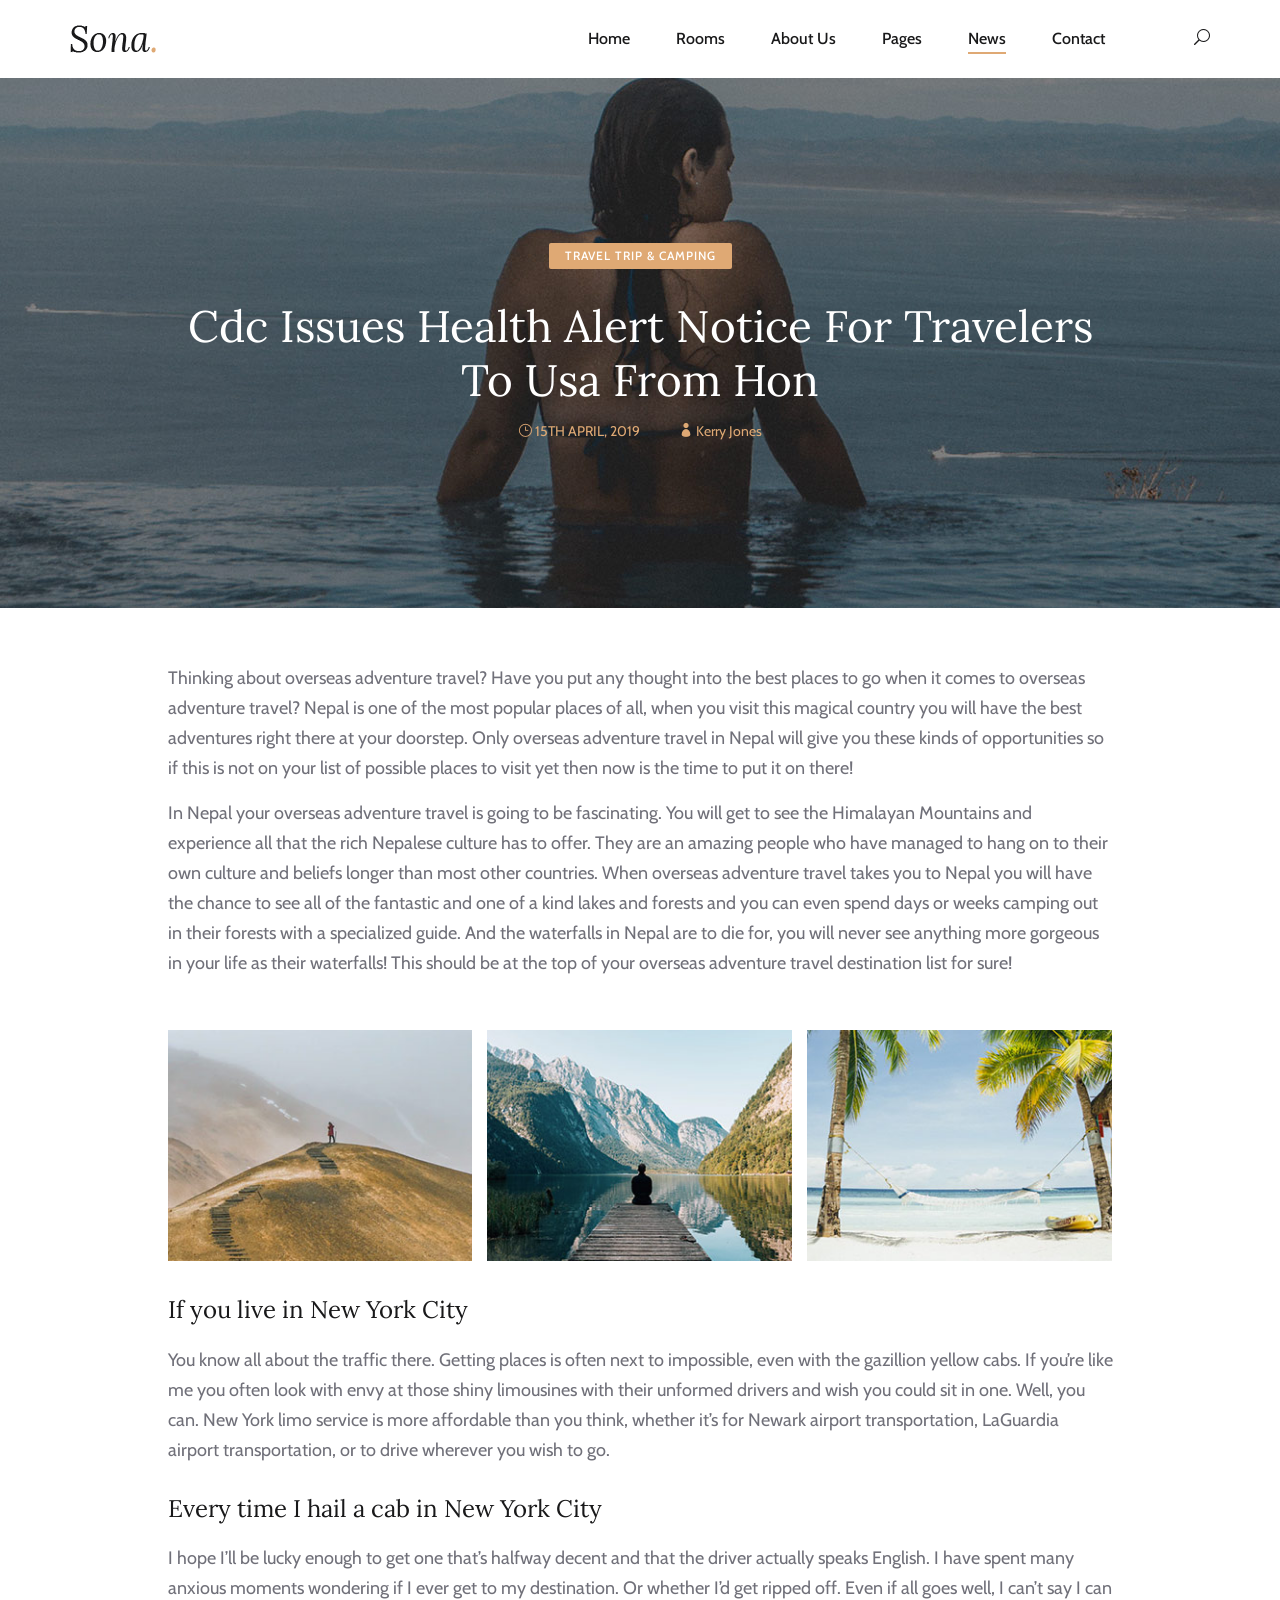
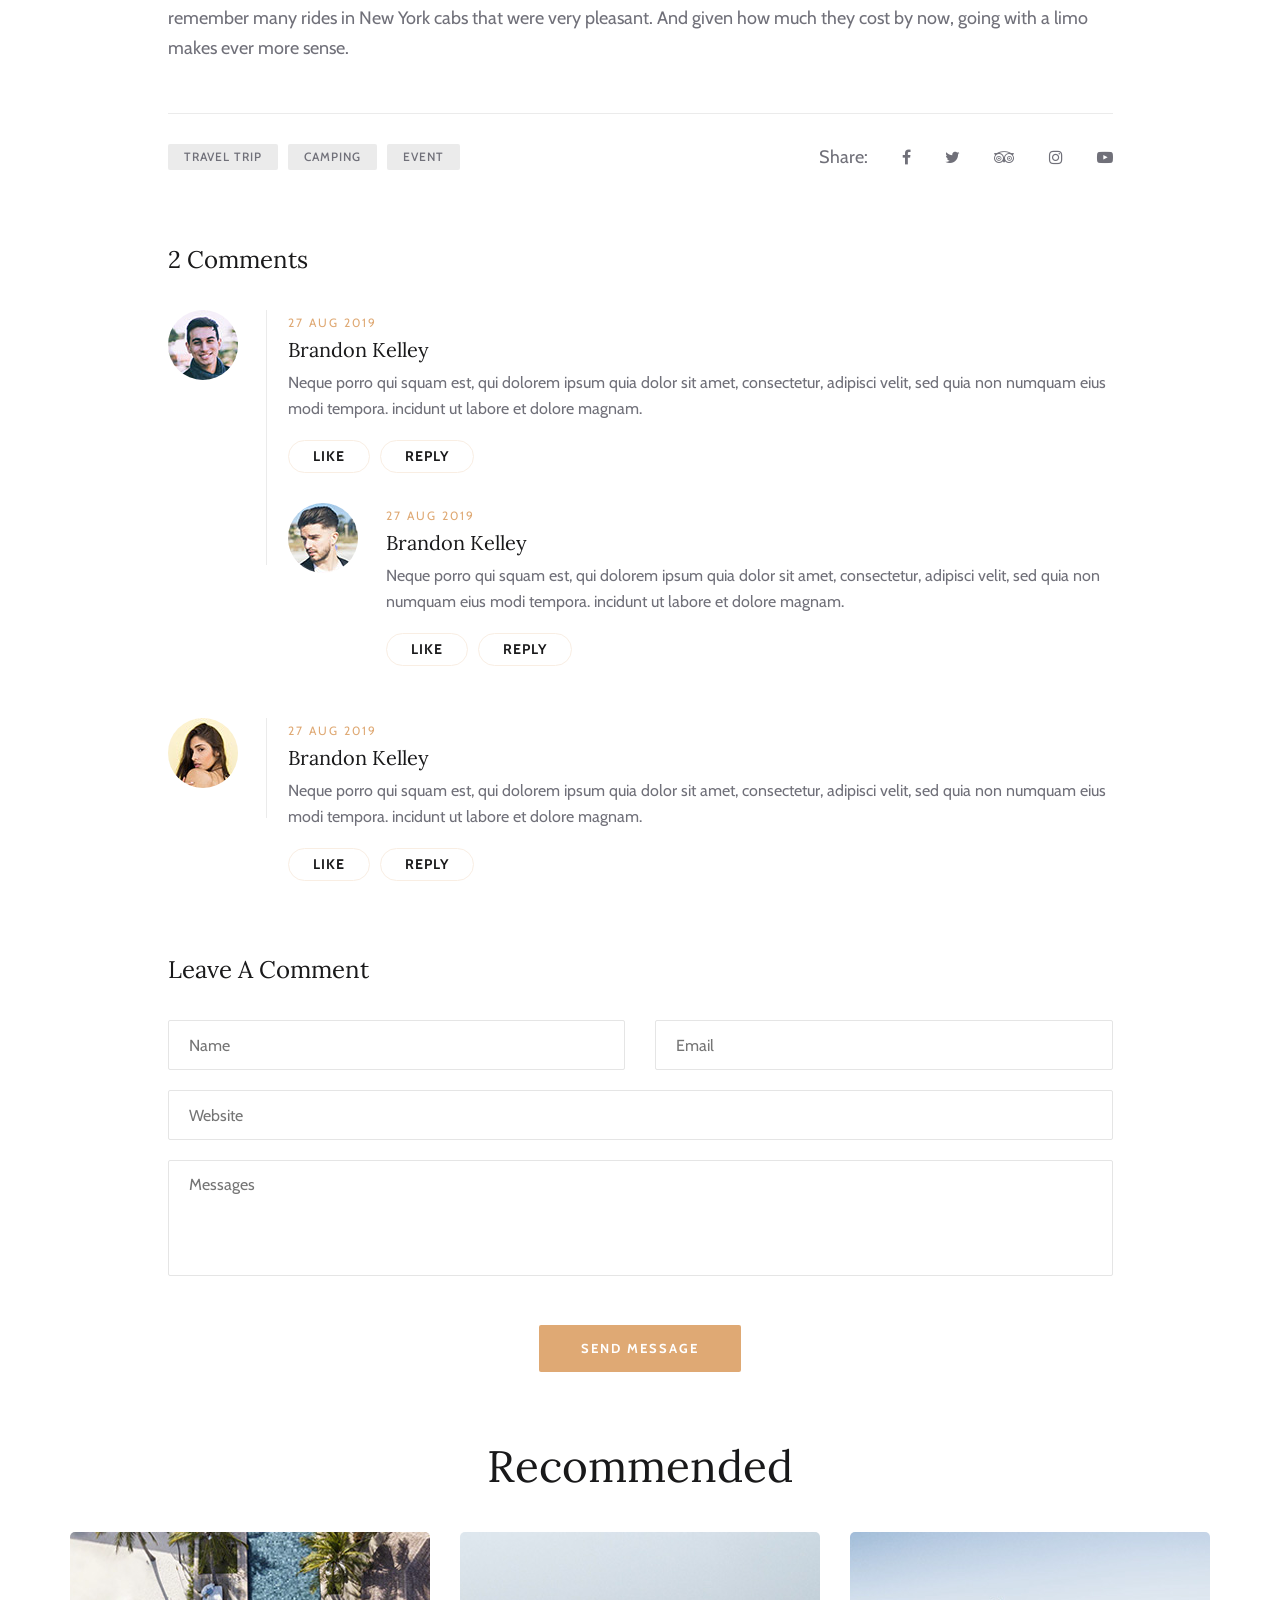
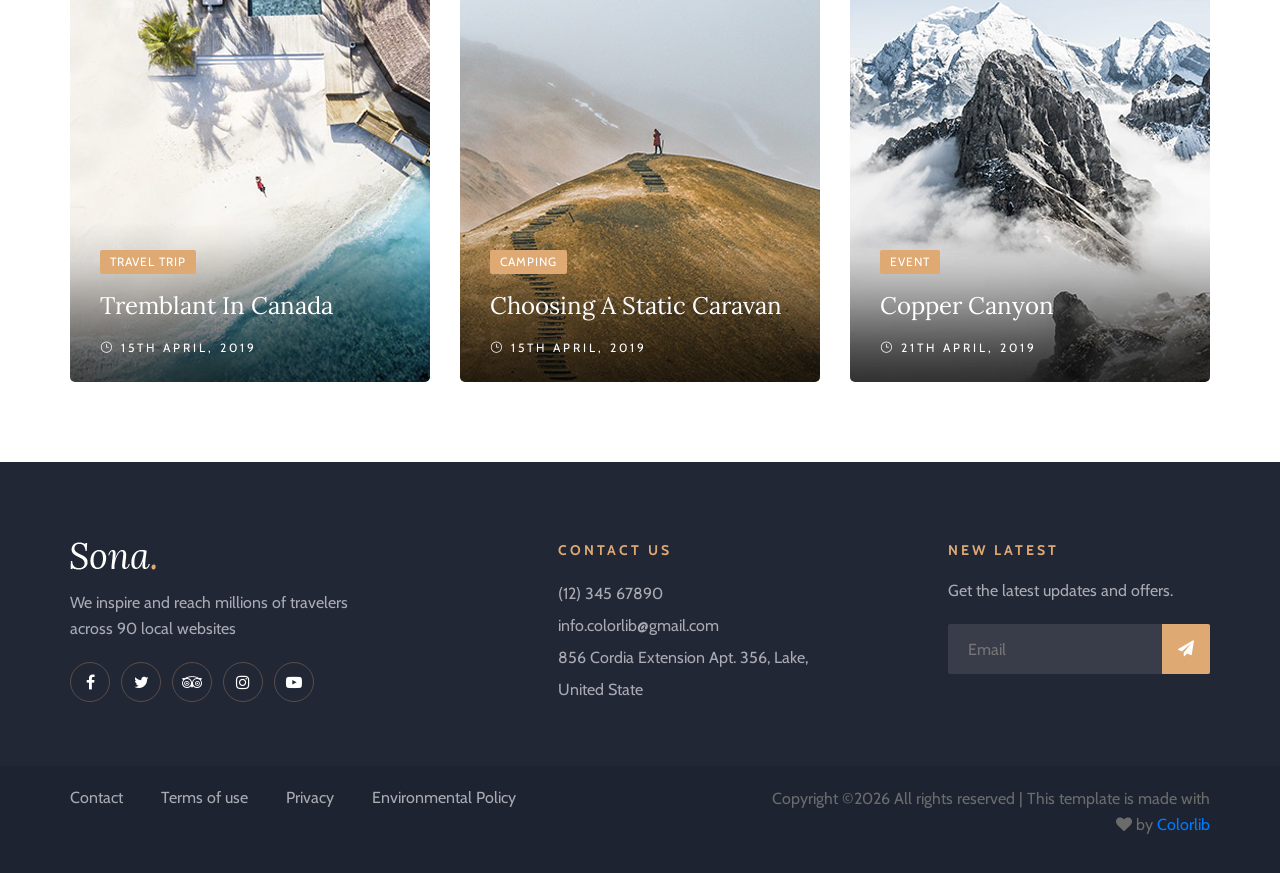
<file: ehr/WebContent/blog-details.html>
<!DOCTYPE html>
<html lang="zxx">

<head>
    <meta charset="UTF-8">
    <meta name="description" content="Sona Template">
    <meta name="keywords" content="Sona, unica, creative, html">
    <meta name="viewport" content="width=device-width, initial-scale=1.0">
    <meta http-equiv="X-UA-Compatible" content="ie=edge">
    <title>Sona | Template</title>

    <!-- Google Font -->
    <link href="https://fonts.googleapis.com/css?family=Lora:400,700&display=swap" rel="stylesheet">
    <link href="https://fonts.googleapis.com/css?family=Cabin:400,500,600,700&display=swap" rel="stylesheet">

    <!-- Css Styles -->
    <link rel="stylesheet" href="css/bootstrap.min.css" type="text/css">
    <link rel="stylesheet" href="css/font-awesome.min.css" type="text/css">
    <link rel="stylesheet" href="css/elegant-icons.css" type="text/css">
    <link rel="stylesheet" href="css/flaticon.css" type="text/css">
    <link rel="stylesheet" href="css/owl.carousel.min.css" type="text/css">
    <link rel="stylesheet" href="css/nice-select.css" type="text/css">
    <link rel="stylesheet" href="css/jquery-ui.min.css" type="text/css">
    <link rel="stylesheet" href="css/magnific-popup.css" type="text/css">
    <link rel="stylesheet" href="css/slicknav.min.css" type="text/css">
    <link rel="stylesheet" href="css/style.css" type="text/css">
</head>

<body>
    <!-- Page Preloder -->
    <div id="preloder">
        <div class="loader"></div>
    </div>

    <!-- Offcanvas Menu Section Begin -->
    <div class="offcanvas-menu-overlay"></div>
    <div class="canvas-open">
        <i class="icon_menu"></i>
    </div>
    <div class="offcanvas-menu-wrapper">
        <div class="canvas-close">
            <i class="icon_close"></i>
        </div>
        <div class="search-icon search-switch">
            <i class="icon_search"></i>
        </div>
        <div class="header-configure-area">
            <div class="language-option">
                <img src="img/flag.jpg" alt="">
                <span>EN <i class="fa fa-angle-down"></i></span>
                <div class="flag-dropdown">
                    <ul>
                        <li><a href="#">Zi</a></li>
                        <li><a href="#">Fr</a></li>
                    </ul>
                </div>
            </div>
            <a href="#" class="bk-btn">Booking Now</a>
        </div>
        <nav class="mainmenu mobile-menu">
            <ul>
                <li class="active"><a href="./index.html">Home</a></li>
                <li><a href="./rooms.html">Rooms</a></li>
                <li><a href="./about-us.html">About Us</a></li>
                <li><a href="./pages.html">Pages</a>
                    <ul class="dropdown">
                        <li><a href="./room-details.html">Room Details</a></li>
                        <li><a href="./blog-details.html">Blog Details</a></li>
                        <li><a href="#">Family Room</a></li>
                        <li><a href="#">Premium Room</a></li>
                    </ul>
                </li>
                <li><a href="./blog.html">News</a></li>
                <li><a href="./contact.html">Contact</a></li>
            </ul>
        </nav>
        <div id="mobile-menu-wrap"></div>
        <div class="top-social">
            <a href="#"><i class="fa fa-facebook"></i></a>
            <a href="#"><i class="fa fa-twitter"></i></a>
            <a href="#"><i class="fa fa-tripadvisor"></i></a>
            <a href="#"><i class="fa fa-instagram"></i></a>
        </div>
        <ul class="top-widget">
            <li><i class="fa fa-phone"></i> (12) 345 67890</li>
            <li><i class="fa fa-envelope"></i> info.colorlib@gmail.com</li>
        </ul>
    </div>
    <!-- Offcanvas Menu Section End -->

    <!-- Header Section Begin -->
    <header class="header-section">
       <!--  <div class="top-nav">
            <div class="container">
                <div class="row">
                    <div class="col-lg-6">
                        <ul class="tn-left">
                            <li><i class="fa fa-phone"></i> (12) 345 67890</li>
                            <li><i class="fa fa-envelope"></i> info.colorlib@gmail.com</li>
                        </ul>
                    </div>
                    <div class="col-lg-6">
                        <div class="tn-right">
                            <div class="top-social">
                                <a href="#"><i class="fa fa-facebook"></i></a>
                                <a href="#"><i class="fa fa-twitter"></i></a>
                                <a href="#"><i class="fa fa-tripadvisor"></i></a>
                                <a href="#"><i class="fa fa-instagram"></i></a>
                            </div>
                            <a href="#" class="bk-btn">Booking Now</a>
                            <div class="language-option">
                                <img src="img/flag.jpg" alt="">
                                <span>EN <i class="fa fa-angle-down"></i></span>
                                <div class="flag-dropdown">
                                    <ul>
                                        <li><a href="#">Zi</a></li>
                                        <li><a href="#">Fr</a></li>
                                    </ul>
                                </div>
                            </div>
                        </div>
                    </div>
                </div>
            </div>
        </div> -->
        <div class="menu-item">
            <div class="container">
                <div class="row">
                    <div class="col-lg-2">
                        <div class="logo">
                            <a href="./index.html">
                                <img src="img/logo.png" alt="">
                            </a>
                        </div>
                    </div>
                    <div class="col-lg-10">
                        <div class="nav-menu">
                            <nav class="mainmenu">
                                <ul>
                                    <li><a href="./index.html">Home</a></li>
                                    <li><a href="./rooms.html">Rooms</a></li>
                                    <li><a href="./about-us.html">About Us</a></li>
                                    <li><a href="">Pages</a>
                                        <ul class="dropdown">
                                            <li><a href="./room-details.html">Room Details</a></li>
                                            <li><a href="./blog-details.html">Blog Details</a></li>
                                            <li><a href="#">Family Room</a></li>
                                            <li><a href="#">Premium Room</a></li>
                                        </ul>
                                    </li>
                                    <li class="active"><a href="./blog.html">News</a></li>
                                    <li><a href="./contact.html">Contact</a></li>
                                </ul>
                            </nav>
                            <div class="nav-right search-switch">
                                <i class="icon_search"></i>
                            </div>
                        </div>
                    </div>
                </div>
            </div>
        </div>
    </header>
    <!-- Header End -->

    <!-- Blog Details Hero Section Begin -->
    <section class="blog-details-hero set-bg" data-setbg="img/blog/blog-details/blog-details-hero.jpg">
        <div class="container">
            <div class="row">
                <div class="col-lg-10 offset-lg-1">
                    <div class="bd-hero-text">
                        <span>Travel Trip & Camping</span>
                        <h2>Cdc Issues Health Alert Notice For Travelers To Usa From Hon</h2>
                        <ul>
                            <li class="b-time"><i class="icon_clock_alt"></i> 15th April, 2019</li>
                            <li><i class="icon_profile"></i> Kerry Jones</li>
                        </ul>
                    </div>
                </div>
            </div>
        </div>
    </section>
    <!-- Blog Details Hero End -->

    <!-- Blog Details Section Begin -->
    <section class="blog-details-section">
        <div class="container">
            <div class="row">
                <div class="col-lg-10 offset-lg-1">
                    <div class="blog-details-text">
                        <div class="bd-title">
                            <p>Thinking about overseas adventure travel? Have you put any thought into the best places
                                to go when it comes to overseas adventure travel? Nepal is one of the most popular
                                places of all, when you visit this magical country you will have the best adventures
                                right there at your doorstep. Only overseas adventure travel in Nepal will give you
                                these kinds of opportunities so if this is not on your list of possible places to visit
                                yet then now is the time to put it on there!</p>
                            <p>In Nepal your overseas adventure travel is going to be fascinating. You will get to see
                                the Himalayan Mountains and experience all that the rich Nepalese culture has to offer.
                                They are an amazing people who have managed to hang on to their own culture and beliefs
                                longer than most other countries. When overseas adventure travel takes you to Nepal you
                                will have the chance to see all of the fantastic and one of a kind lakes and forests and
                                you can even spend days or weeks camping out in their forests with a specialized guide.
                                And the waterfalls in Nepal are to die for, you will never see anything more gorgeous in
                                your life as their waterfalls! This should be at the top of your overseas adventure
                                travel destination list for sure!</p>
                        </div>
                        <div class="bd-pic">
                            <div class="bp-item">
                                <img src="img/blog/blog-details/blog-details-1.jpg" alt="">
                            </div>
                            <div class="bp-item">
                                <img src="img/blog/blog-details/blog-details-2.jpg" alt="">
                            </div>
                            <div class="bp-item">
                                <img src="img/blog/blog-details/blog-details-3.jpg" alt="">
                            </div>
                        </div>
                        <div class="bd-more-text">
                            <div class="bm-item">
                                <h4>If you live in New York City</h4>
                                <p>You know all about the traffic there. Getting places is often next to impossible,
                                    even with the gazillion yellow cabs. If you’re like me you often look with envy at
                                    those shiny limousines with their unformed drivers and wish you could sit in one.
                                    Well, you can. New York limo service is more affordable than you think, whether it’s
                                    for Newark airport transportation, LaGuardia airport transportation, or to drive
                                    wherever you wish to go.</p>
                            </div>
                            <div class="bm-item">
                                <h4>Every time I hail a cab in New York City</h4>
                                <p>I hope I’ll be lucky enough to get one that’s halfway decent and that the driver
                                    actually speaks English. I have spent many anxious moments wondering if I ever get
                                    to my destination. Or whether I’d get ripped off. Even if all goes well, I can’t say
                                    I can remember many rides in New York cabs that were very pleasant. And given how
                                    much they cost by now, going with a limo makes ever more sense.</p>
                            </div>
                        </div>
                        <div class="tag-share">
                            <div class="tags">
                                <a href="#">Travel Trip</a>
                                <a href="#">Camping</a>
                                <a href="#">Event</a>
                            </div>
                            <div class="social-share">
                                <span>Share:</span>
                                <a href="#"><i class="fa fa-facebook"></i></a>
                                <a href="#"><i class="fa fa-twitter"></i></a>
                                <a href="#"><i class="fa fa-tripadvisor"></i></a>
                                <a href="#"><i class="fa fa-instagram"></i></a>
                                <a href="#"><i class="fa fa-youtube-play"></i></a>
                            </div>
                        </div>
                        <div class="comment-option">
                            <h4>2 Comments</h4>
                            <div class="single-comment-item first-comment">
                                <div class="sc-author">
                                    <img src="img/blog/blog-details/avatar/avatar-1.jpg" alt="">
                                </div>
                                <div class="sc-text">
                                    <span>27 Aug 2019</span>
                                    <h5>Brandon Kelley</h5>
                                    <p>Neque porro qui squam est, qui dolorem ipsum quia dolor sit amet, consectetur,
                                        adipisci velit, sed quia non numquam eius modi tempora. incidunt ut labore et
                                        dolore magnam.</p>
                                    <a href="#" class="comment-btn">Like</a>
                                    <a href="#" class="comment-btn">Reply</a>
                                </div>
                            </div>
                            <div class="single-comment-item reply-comment">
                                <div class="sc-author">
                                    <img src="img/blog/blog-details/avatar/avatar-2.jpg" alt="">
                                </div>
                                <div class="sc-text">
                                    <span>27 Aug 2019</span>
                                    <h5>Brandon Kelley</h5>
                                    <p>Neque porro qui squam est, qui dolorem ipsum quia dolor sit amet, consectetur,
                                        adipisci velit, sed quia non numquam eius modi tempora. incidunt ut labore et
                                        dolore magnam.</p>
                                    <a href="#" class="comment-btn like-btn">Like</a>
                                    <a href="#" class="comment-btn reply-btn">Reply</a>
                                </div>
                            </div>
                            <div class="single-comment-item second-comment ">
                                <div class="sc-author">
                                    <img src="img/blog/blog-details/avatar/avatar-3.jpg" alt="">
                                </div>
                                <div class="sc-text">
                                    <span>27 Aug 2019</span>
                                    <h5>Brandon Kelley</h5>
                                    <p>Neque porro qui squam est, qui dolorem ipsum quia dolor sit amet, consectetur,
                                        adipisci velit, sed quia non numquam eius modi tempora. incidunt ut labore et
                                        dolore magnam.</p>
                                    <a href="#" class="comment-btn">Like</a>
                                    <a href="#" class="comment-btn">Reply</a>
                                </div>
                            </div>
                        </div>
                        <div class="leave-comment">
                            <h4>Leave A Comment</h4>
                            <form action="#" class="comment-form">
                                <div class="row">
                                    <div class="col-lg-6">
                                        <input type="text" placeholder="Name">
                                    </div>
                                    <div class="col-lg-6">
                                        <input type="text" placeholder="Email">
                                    </div>
                                    <div class="col-lg-12 text-center">
                                        <input type="text" placeholder="Website">
                                        <textarea placeholder="Messages"></textarea>
                                        <button type="submit" class="site-btn">Send Message</button>
                                    </div>
                                </div>
                            </form>
                        </div>
                    </div>
                </div>
            </div>
        </div>
    </section>
    <!-- Blog Details Section End -->

    <!-- Recommend Blog Section Begin -->
    <section class="recommend-blog-section spad">
        <div class="container">
            <div class="row">
                <div class="col-lg-12">
                    <div class="section-title">
                        <h2>Recommended</h2>
                    </div>
                </div>
            </div>
            <div class="row">
                <div class="col-md-4">
                    <div class="blog-item set-bg" data-setbg="img/blog/blog-1.jpg">
                        <div class="bi-text">
                            <span class="b-tag">Travel Trip</span>
                            <h4><a href="#">Tremblant In Canada</a></h4>
                            <div class="b-time"><i class="icon_clock_alt"></i> 15th April, 2019</div>
                        </div>
                    </div>
                </div>
                <div class="col-md-4">
                    <div class="blog-item set-bg" data-setbg="img/blog/blog-2.jpg">
                        <div class="bi-text">
                            <span class="b-tag">Camping</span>
                            <h4><a href="#">Choosing A Static Caravan</a></h4>
                            <div class="b-time"><i class="icon_clock_alt"></i> 15th April, 2019</div>
                        </div>
                    </div>
                </div>
                <div class="col-md-4">
                    <div class="blog-item set-bg" data-setbg="img/blog/blog-3.jpg">
                        <div class="bi-text">
                            <span class="b-tag">Event</span>
                            <h4><a href="#">Copper Canyon</a></h4>
                            <div class="b-time"><i class="icon_clock_alt"></i> 21th April, 2019</div>
                        </div>
                    </div>
                </div>
            </div>
        </div>
    </section>
    <!-- Recommend Blog Section End -->

    <!-- Footer Section Begin -->
    <footer class="footer-section">
        <div class="container">
            <div class="footer-text">
                <div class="row">
                    <div class="col-lg-4">
                        <div class="ft-about">
                            <div class="logo">
                                <a href="#">
                                    <img src="img/footer-logo.png" alt="">
                                </a>
                            </div>
                            <p>We inspire and reach millions of travelers<br /> across 90 local websites</p>
                            <div class="fa-social">
                                <a href="#"><i class="fa fa-facebook"></i></a>
                                <a href="#"><i class="fa fa-twitter"></i></a>
                                <a href="#"><i class="fa fa-tripadvisor"></i></a>
                                <a href="#"><i class="fa fa-instagram"></i></a>
                                <a href="#"><i class="fa fa-youtube-play"></i></a>
                            </div>
                        </div>
                    </div>
                    <div class="col-lg-3 offset-lg-1">
                        <div class="ft-contact">
                            <h6>Contact Us</h6>
                            <ul>
                                <li>(12) 345 67890</li>
                                <li>info.colorlib@gmail.com</li>
                                <li>856 Cordia Extension Apt. 356, Lake, United State</li>
                            </ul>
                        </div>
                    </div>
                    <div class="col-lg-3 offset-lg-1">
                        <div class="ft-newslatter">
                            <h6>New latest</h6>
                            <p>Get the latest updates and offers.</p>
                            <form action="#" class="fn-form">
                                <input type="text" placeholder="Email">
                                <button type="submit"><i class="fa fa-send"></i></button>
                            </form>
                        </div>
                    </div>
                </div>
            </div>
        </div>
        <div class="copyright-option">
            <div class="container">
                <div class="row">
                    <div class="col-lg-7">
                        <ul>
                            <li><a href="#">Contact</a></li>
                            <li><a href="#">Terms of use</a></li>
                            <li><a href="#">Privacy</a></li>
                            <li><a href="#">Environmental Policy</a></li>
                        </ul>
                    </div>
                    <div class="col-lg-5">
                        <div class="co-text"><p><!-- Link back to Colorlib can't be removed. Template is licensed under CC BY 3.0. -->
  Copyright &copy;<script>document.write(new Date().getFullYear());</script> All rights reserved | This template is made with <i class="fa fa-heart" aria-hidden="true"></i> by <a href="https://colorlib.com" target="_blank">Colorlib</a>
  <!-- Link back to Colorlib can't be removed. Template is licensed under CC BY 3.0. --></p></div>
                    </div>
                </div>
            </div>
        </div>
    </footer>
    <!-- Footer Section End -->

    <!-- Search model Begin -->
    <div class="search-model">
        <div class="h-100 d-flex align-items-center justify-content-center">
            <div class="search-close-switch"><i class="icon_close"></i></div>
            <form class="search-model-form">
                <input type="text" id="search-input" placeholder="Search here.....">
            </form>
        </div>
    </div>
    <!-- Search model end -->

    <!-- Js Plugins -->
    <script src="js/jquery-3.3.1.min.js"></script>
    <script src="js/bootstrap.min.js"></script>
    <script src="js/jquery.magnific-popup.min.js"></script>
    <script src="js/jquery.nice-select.min.js"></script>
    <script src="js/jquery-ui.min.js"></script>
    <script src="js/jquery.slicknav.js"></script>
    <script src="js/owl.carousel.min.js"></script>
    <script src="js/main.js"></script>
</body>

</html>
</file>
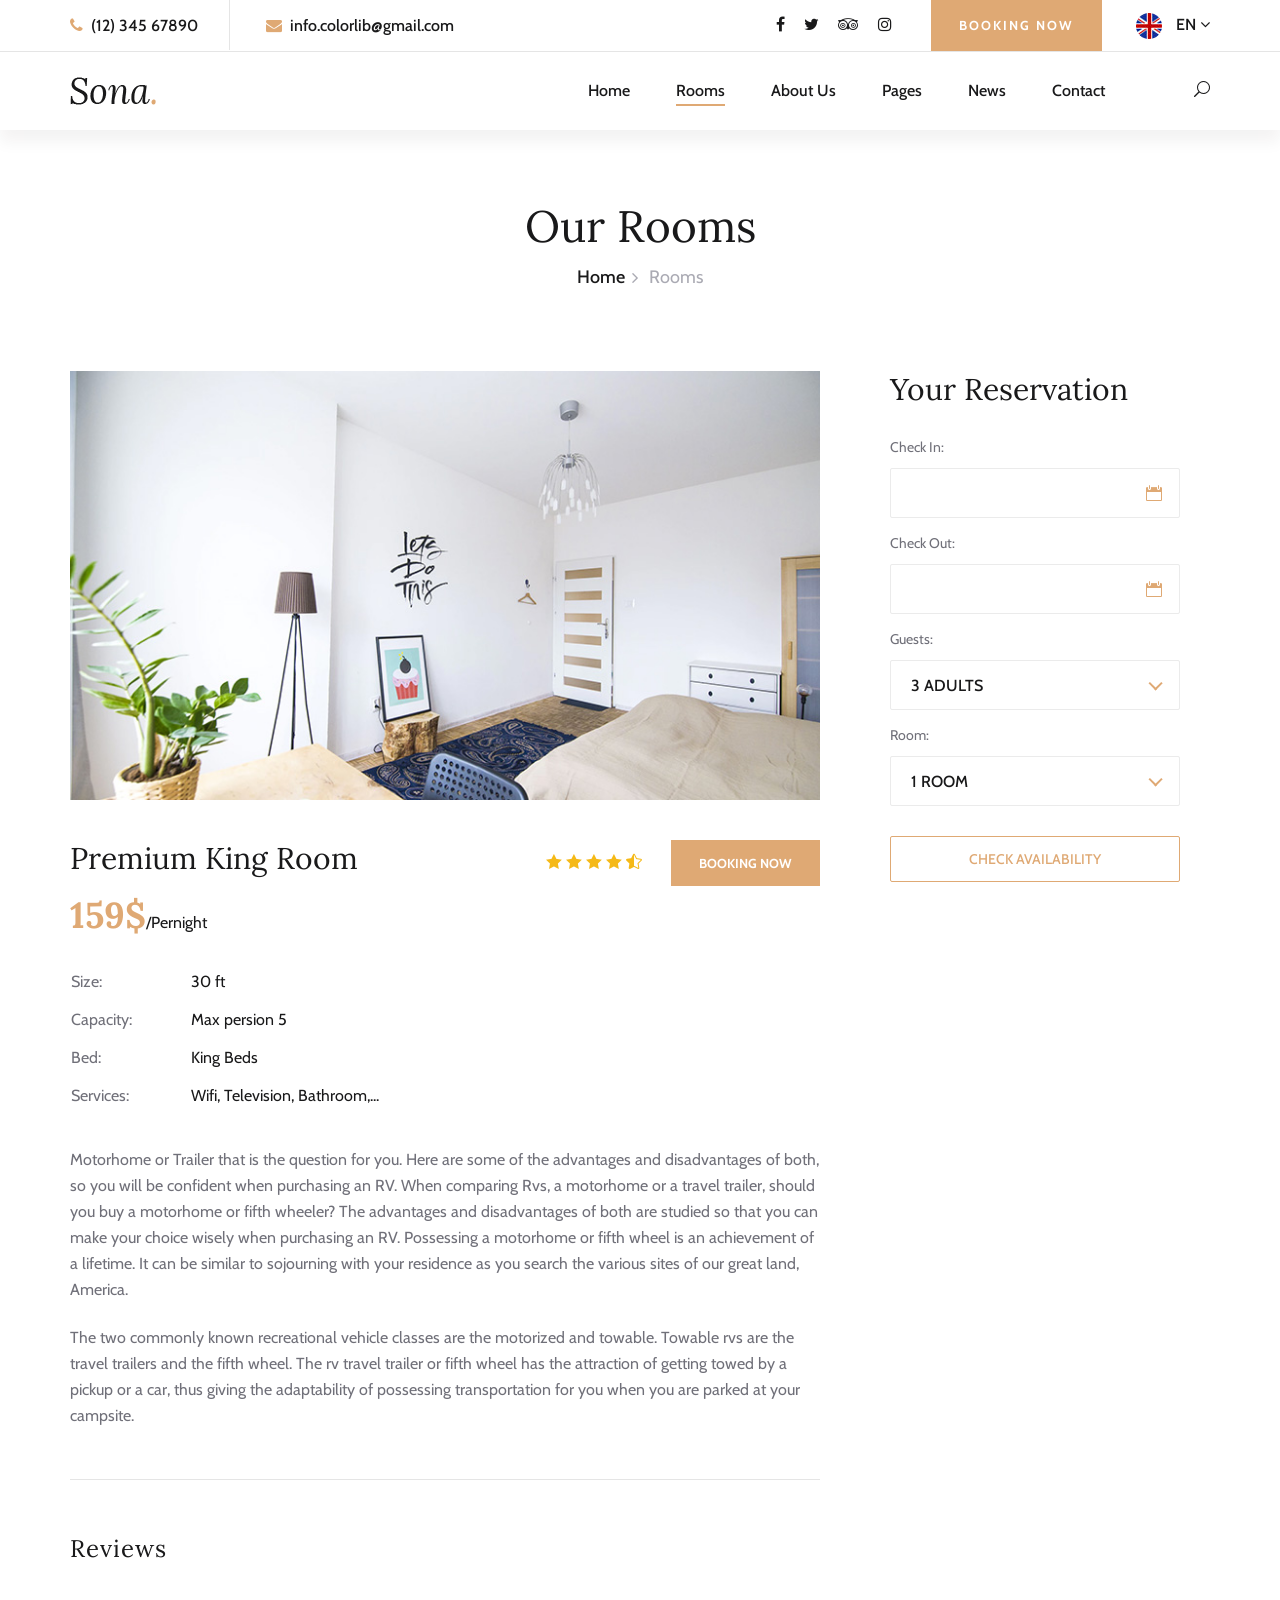
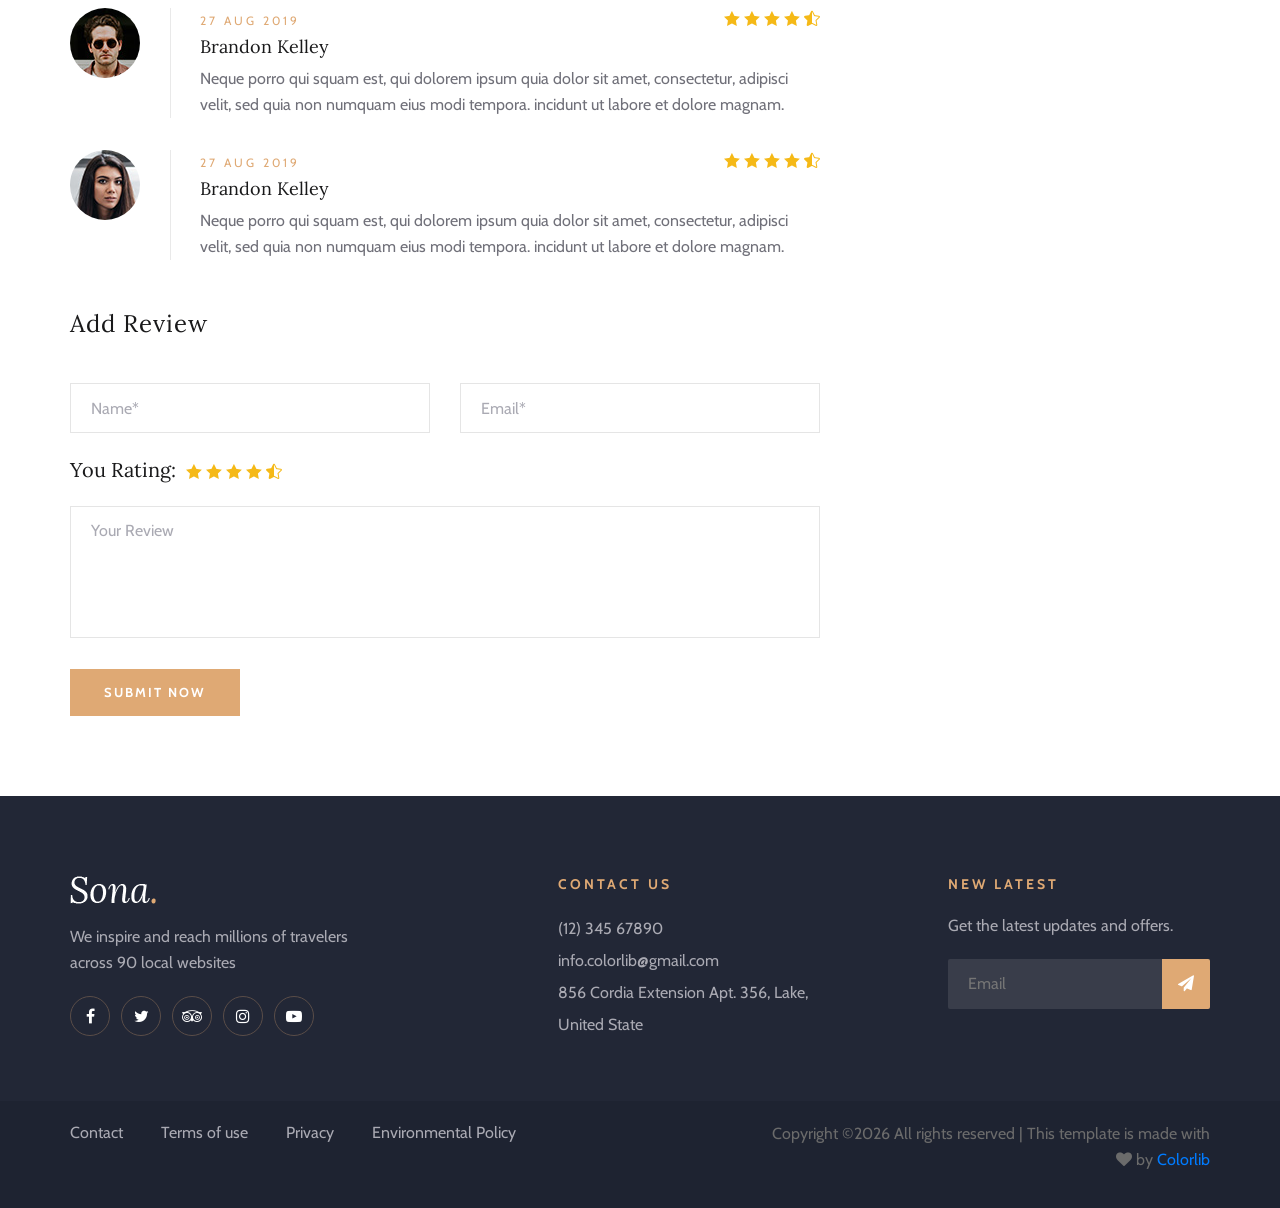
<file: ehr/WebContent/room-details.html>
<!DOCTYPE html>
<html lang="zxx">

<head>
    <meta charset="UTF-8">
    <meta name="description" content="Sona Template">
    <meta name="keywords" content="Sona, unica, creative, html">
    <meta name="viewport" content="width=device-width, initial-scale=1.0">
    <meta http-equiv="X-UA-Compatible" content="ie=edge">
    <title>Sona | Template</title>

    <!-- Google Font -->
    <link href="https://fonts.googleapis.com/css?family=Lora:400,700&display=swap" rel="stylesheet">
    <link href="https://fonts.googleapis.com/css?family=Cabin:400,500,600,700&display=swap" rel="stylesheet">

    <!-- Css Styles -->
    <link rel="stylesheet" href="css/bootstrap.min.css" type="text/css">
    <link rel="stylesheet" href="css/font-awesome.min.css" type="text/css">
    <link rel="stylesheet" href="css/elegant-icons.css" type="text/css">
    <link rel="stylesheet" href="css/flaticon.css" type="text/css">
    <link rel="stylesheet" href="css/owl.carousel.min.css" type="text/css">
    <link rel="stylesheet" href="css/nice-select.css" type="text/css">
    <link rel="stylesheet" href="css/jquery-ui.min.css" type="text/css">
    <link rel="stylesheet" href="css/magnific-popup.css" type="text/css">
    <link rel="stylesheet" href="css/slicknav.min.css" type="text/css">
    <link rel="stylesheet" href="css/style.css" type="text/css">
</head>

<body>
    <!-- Page Preloder -->
    <div id="preloder">
        <div class="loader"></div>
    </div>

    <!-- Offcanvas Menu Section Begin -->
    <div class="offcanvas-menu-overlay"></div>
    <div class="canvas-open">
        <i class="icon_menu"></i>
    </div>
    <div class="offcanvas-menu-wrapper">
        <div class="canvas-close">
            <i class="icon_close"></i>
        </div>
        <div class="search-icon search-switch">
            <i class="icon_search"></i>
        </div>
        <div class="header-configure-area">
            <div class="language-option">
                <img src="img/flag.jpg" alt="">
                <span>EN <i class="fa fa-angle-down"></i></span>
                <div class="flag-dropdown">
                    <ul>
                        <li><a href="#">Zi</a></li>
                        <li><a href="#">Fr</a></li>
                    </ul>
                </div>
            </div>
            <a href="#" class="bk-btn">Booking Now</a>
        </div>
        <nav class="mainmenu mobile-menu">
            <ul>
                <li class="active"><a href="./index.html">Home</a></li>
                <li><a href="./rooms.html">Rooms</a></li>
                <li><a href="./about-us.html">About Us</a></li>
                <li><a href="./pages.html">Pages</a>
                    <ul class="dropdown">
                        <li><a href="./room-details.html">Room Details</a></li>
                        <li><a href="./blog-details.html">Blog Details</a></li>
                        <li><a href="#">Family Room</a></li>
                        <li><a href="#">Premium Room</a></li>
                    </ul>
                </li>
                <li><a href="./blog.html">News</a></li>
                <li><a href="./contact.html">Contact</a></li>
            </ul>
        </nav>
        <div id="mobile-menu-wrap"></div>
        <div class="top-social">
            <a href="#"><i class="fa fa-facebook"></i></a>
            <a href="#"><i class="fa fa-twitter"></i></a>
            <a href="#"><i class="fa fa-tripadvisor"></i></a>
            <a href="#"><i class="fa fa-instagram"></i></a>
        </div>
        <ul class="top-widget">
            <li><i class="fa fa-phone"></i> (12) 345 67890</li>
            <li><i class="fa fa-envelope"></i> info.colorlib@gmail.com</li>
        </ul>
    </div>
    <!-- Offcanvas Menu Section End -->

    <!-- Header Section Begin -->
    <header class="header-section header-normal">
        <div class="top-nav">
            <div class="container">
                <div class="row">
                    <div class="col-lg-6">
                        <ul class="tn-left">
                            <li><i class="fa fa-phone"></i> (12) 345 67890</li>
                            <li><i class="fa fa-envelope"></i> info.colorlib@gmail.com</li>
                        </ul>
                    </div>
                    <div class="col-lg-6">
                        <div class="tn-right">
                            <div class="top-social">
                                <a href="#"><i class="fa fa-facebook"></i></a>
                                <a href="#"><i class="fa fa-twitter"></i></a>
                                <a href="#"><i class="fa fa-tripadvisor"></i></a>
                                <a href="#"><i class="fa fa-instagram"></i></a>
                            </div>
                            <a href="#" class="bk-btn">Booking Now</a>
                            <div class="language-option">
                                <img src="img/flag.jpg" alt="">
                                <span>EN <i class="fa fa-angle-down"></i></span>
                                <div class="flag-dropdown">
                                    <ul>
                                        <li><a href="#">Zi</a></li>
                                        <li><a href="#">Fr</a></li>
                                    </ul>
                                </div>
                            </div>
                        </div>
                    </div>
                </div>
            </div>
        </div>
        <div class="menu-item">
            <div class="container">
                <div class="row">
                    <div class="col-lg-2">
                        <div class="logo">
                            <a href="./index.html">
                                <img src="img/logo.png" alt="">
                            </a>
                        </div>
                    </div>
                    <div class="col-lg-10">
                        <div class="nav-menu">
                            <nav class="mainmenu">
                                <ul>
                                    <li><a href="./index.html">Home</a></li>
                                    <li class="active"><a href="./rooms.html">Rooms</a></li>
                                    <li><a href="./about-us.html">About Us</a></li>
                                    <li><a href="">Pages</a>
                                        <ul class="dropdown">
                                            <li><a href="./room-details.html">Room Details</a></li>
                                            <li><a href="./blog-details.html">Blog Details</a></li>
                                            <li><a href="#">Family Room</a></li>
                                            <li><a href="#">Premium Room</a></li>
                                        </ul>
                                    </li>
                                    <li><a href="./blog.html">News</a></li>
                                    <li><a href="./contact.html">Contact</a></li>
                                </ul>
                            </nav>
                            <div class="nav-right search-switch">
                                <i class="icon_search"></i>
                            </div>
                        </div>
                    </div>
                </div>
            </div>
        </div>
    </header>
    <!-- Header End -->

    <!-- Breadcrumb Section Begin -->
    <div class="breadcrumb-section">
        <div class="container">
            <div class="row">
                <div class="col-lg-12">
                    <div class="breadcrumb-text">
                        <h2>Our Rooms</h2>
                        <div class="bt-option">
                            <a href="./home.html">Home</a>
                            <span>Rooms</span>
                        </div>
                    </div>
                </div>
            </div>
        </div>
    </div>
    <!-- Breadcrumb Section End -->

    <!-- Room Details Section Begin -->
    <section class="room-details-section spad">
        <div class="container">
            <div class="row">
                <div class="col-lg-8">
                    <div class="room-details-item">
                        <img src="img/room/room-details.jpg" alt="">
                        <div class="rd-text">
                            <div class="rd-title">
                                <h3>Premium King Room</h3>
                                <div class="rdt-right">
                                    <div class="rating">
                                        <i class="icon_star"></i>
                                        <i class="icon_star"></i>
                                        <i class="icon_star"></i>
                                        <i class="icon_star"></i>
                                        <i class="icon_star-half_alt"></i>
                                    </div>
                                    <a href="#">Booking Now</a>
                                </div>
                            </div>
                            <h2>159$<span>/Pernight</span></h2>
                            <table>
                                <tbody>
                                    <tr>
                                        <td class="r-o">Size:</td>
                                        <td>30 ft</td>
                                    </tr>
                                    <tr>
                                        <td class="r-o">Capacity:</td>
                                        <td>Max persion 5</td>
                                    </tr>
                                    <tr>
                                        <td class="r-o">Bed:</td>
                                        <td>King Beds</td>
                                    </tr>
                                    <tr>
                                        <td class="r-o">Services:</td>
                                        <td>Wifi, Television, Bathroom,...</td>
                                    </tr>
                                </tbody>
                            </table>
                            <p class="f-para">Motorhome or Trailer that is the question for you. Here are some of the
                                advantages and disadvantages of both, so you will be confident when purchasing an RV.
                                When comparing Rvs, a motorhome or a travel trailer, should you buy a motorhome or fifth
                                wheeler? The advantages and disadvantages of both are studied so that you can make your
                                choice wisely when purchasing an RV. Possessing a motorhome or fifth wheel is an
                                achievement of a lifetime. It can be similar to sojourning with your residence as you
                                search the various sites of our great land, America.</p>
                            <p>The two commonly known recreational vehicle classes are the motorized and towable.
                                Towable rvs are the travel trailers and the fifth wheel. The rv travel trailer or fifth
                                wheel has the attraction of getting towed by a pickup or a car, thus giving the
                                adaptability of possessing transportation for you when you are parked at your campsite.
                            </p>
                        </div>
                    </div>
                    <div class="rd-reviews">
                        <h4>Reviews</h4>
                        <div class="review-item">
                            <div class="ri-pic">
                                <img src="img/room/avatar/avatar-1.jpg" alt="">
                            </div>
                            <div class="ri-text">
                                <span>27 Aug 2019</span>
                                <div class="rating">
                                    <i class="icon_star"></i>
                                    <i class="icon_star"></i>
                                    <i class="icon_star"></i>
                                    <i class="icon_star"></i>
                                    <i class="icon_star-half_alt"></i>
                                </div>
                                <h5>Brandon Kelley</h5>
                                <p>Neque porro qui squam est, qui dolorem ipsum quia dolor sit amet, consectetur,
                                    adipisci velit, sed quia non numquam eius modi tempora. incidunt ut labore et dolore
                                    magnam.</p>
                            </div>
                        </div>
                        <div class="review-item">
                            <div class="ri-pic">
                                <img src="img/room/avatar/avatar-2.jpg" alt="">
                            </div>
                            <div class="ri-text">
                                <span>27 Aug 2019</span>
                                <div class="rating">
                                    <i class="icon_star"></i>
                                    <i class="icon_star"></i>
                                    <i class="icon_star"></i>
                                    <i class="icon_star"></i>
                                    <i class="icon_star-half_alt"></i>
                                </div>
                                <h5>Brandon Kelley</h5>
                                <p>Neque porro qui squam est, qui dolorem ipsum quia dolor sit amet, consectetur,
                                    adipisci velit, sed quia non numquam eius modi tempora. incidunt ut labore et dolore
                                    magnam.</p>
                            </div>
                        </div>
                    </div>
                    <div class="review-add">
                        <h4>Add Review</h4>
                        <form action="#" class="ra-form">
                            <div class="row">
                                <div class="col-lg-6">
                                    <input type="text" placeholder="Name*">
                                </div>
                                <div class="col-lg-6">
                                    <input type="text" placeholder="Email*">
                                </div>
                                <div class="col-lg-12">
                                    <div>
                                        <h5>You Rating:</h5>
                                        <div class="rating">
                                            <i class="icon_star"></i>
                                            <i class="icon_star"></i>
                                            <i class="icon_star"></i>
                                            <i class="icon_star"></i>
                                            <i class="icon_star-half_alt"></i>
                                        </div>
                                    </div>
                                    <textarea placeholder="Your Review"></textarea>
                                    <button type="submit">Submit Now</button>
                                </div>
                            </div>
                        </form>
                    </div>
                </div>
                <div class="col-lg-4">
                    <div class="room-booking">
                        <h3>Your Reservation</h3>
                        <form action="#">
                            <div class="check-date">
                                <label for="date-in">Check In:</label>
                                <input type="text" class="date-input" id="date-in">
                                <i class="icon_calendar"></i>
                            </div>
                            <div class="check-date">
                                <label for="date-out">Check Out:</label>
                                <input type="text" class="date-input" id="date-out">
                                <i class="icon_calendar"></i>
                            </div>
                            <div class="select-option">
                                <label for="guest">Guests:</label>
                                <select id="guest">
                                    <option value="">3 Adults</option>
                                </select>
                            </div>
                            <div class="select-option">
                                <label for="room">Room:</label>
                                <select id="room">
                                    <option value="">1 Room</option>
                                </select>
                            </div>
                            <button type="submit">Check Availability</button>
                        </form>
                    </div>
                </div>
            </div>
        </div>
    </section>
    <!-- Room Details Section End -->

    <!-- Footer Section Begin -->
    <footer class="footer-section">
        <div class="container">
            <div class="footer-text">
                <div class="row">
                    <div class="col-lg-4">
                        <div class="ft-about">
                            <div class="logo">
                                <a href="#">
                                    <img src="img/footer-logo.png" alt="">
                                </a>
                            </div>
                            <p>We inspire and reach millions of travelers<br /> across 90 local websites</p>
                            <div class="fa-social">
                                <a href="#"><i class="fa fa-facebook"></i></a>
                                <a href="#"><i class="fa fa-twitter"></i></a>
                                <a href="#"><i class="fa fa-tripadvisor"></i></a>
                                <a href="#"><i class="fa fa-instagram"></i></a>
                                <a href="#"><i class="fa fa-youtube-play"></i></a>
                            </div>
                        </div>
                    </div>
                    <div class="col-lg-3 offset-lg-1">
                        <div class="ft-contact">
                            <h6>Contact Us</h6>
                            <ul>
                                <li>(12) 345 67890</li>
                                <li>info.colorlib@gmail.com</li>
                                <li>856 Cordia Extension Apt. 356, Lake, United State</li>
                            </ul>
                        </div>
                    </div>
                    <div class="col-lg-3 offset-lg-1">
                        <div class="ft-newslatter">
                            <h6>New latest</h6>
                            <p>Get the latest updates and offers.</p>
                            <form action="#" class="fn-form">
                                <input type="text" placeholder="Email">
                                <button type="submit"><i class="fa fa-send"></i></button>
                            </form>
                        </div>
                    </div>
                </div>
            </div>
        </div>
        <div class="copyright-option">
            <div class="container">
                <div class="row">
                    <div class="col-lg-7">
                        <ul>
                            <li><a href="#">Contact</a></li>
                            <li><a href="#">Terms of use</a></li>
                            <li><a href="#">Privacy</a></li>
                            <li><a href="#">Environmental Policy</a></li>
                        </ul>
                    </div>
                    <div class="col-lg-5">
                        <div class="co-text"><p><!-- Link back to Colorlib can't be removed. Template is licensed under CC BY 3.0. -->
  Copyright &copy;<script>document.write(new Date().getFullYear());</script> All rights reserved | This template is made with <i class="fa fa-heart" aria-hidden="true"></i> by <a href="https://colorlib.com" target="_blank">Colorlib</a>
  <!-- Link back to Colorlib can't be removed. Template is licensed under CC BY 3.0. --></p></div>
                    </div>
                </div>
            </div>
        </div>
    </footer>
    <!-- Footer Section End -->

    <!-- Search model Begin -->
    <div class="search-model">
        <div class="h-100 d-flex align-items-center justify-content-center">
            <div class="search-close-switch"><i class="icon_close"></i></div>
            <form class="search-model-form">
                <input type="text" id="search-input" placeholder="Search here.....">
            </form>
        </div>
    </div>
    <!-- Search model end -->

    <!-- Js Plugins -->
    <script src="js/jquery-3.3.1.min.js"></script>
    <script src="js/bootstrap.min.js"></script>
    <script src="js/jquery.magnific-popup.min.js"></script>
    <script src="js/jquery.nice-select.min.js"></script>
    <script src="js/jquery-ui.min.js"></script>
    <script src="js/jquery.slicknav.js"></script>
    <script src="js/owl.carousel.min.js"></script>
    <script src="js/main.js"></script>
</body>

</html>
</file>
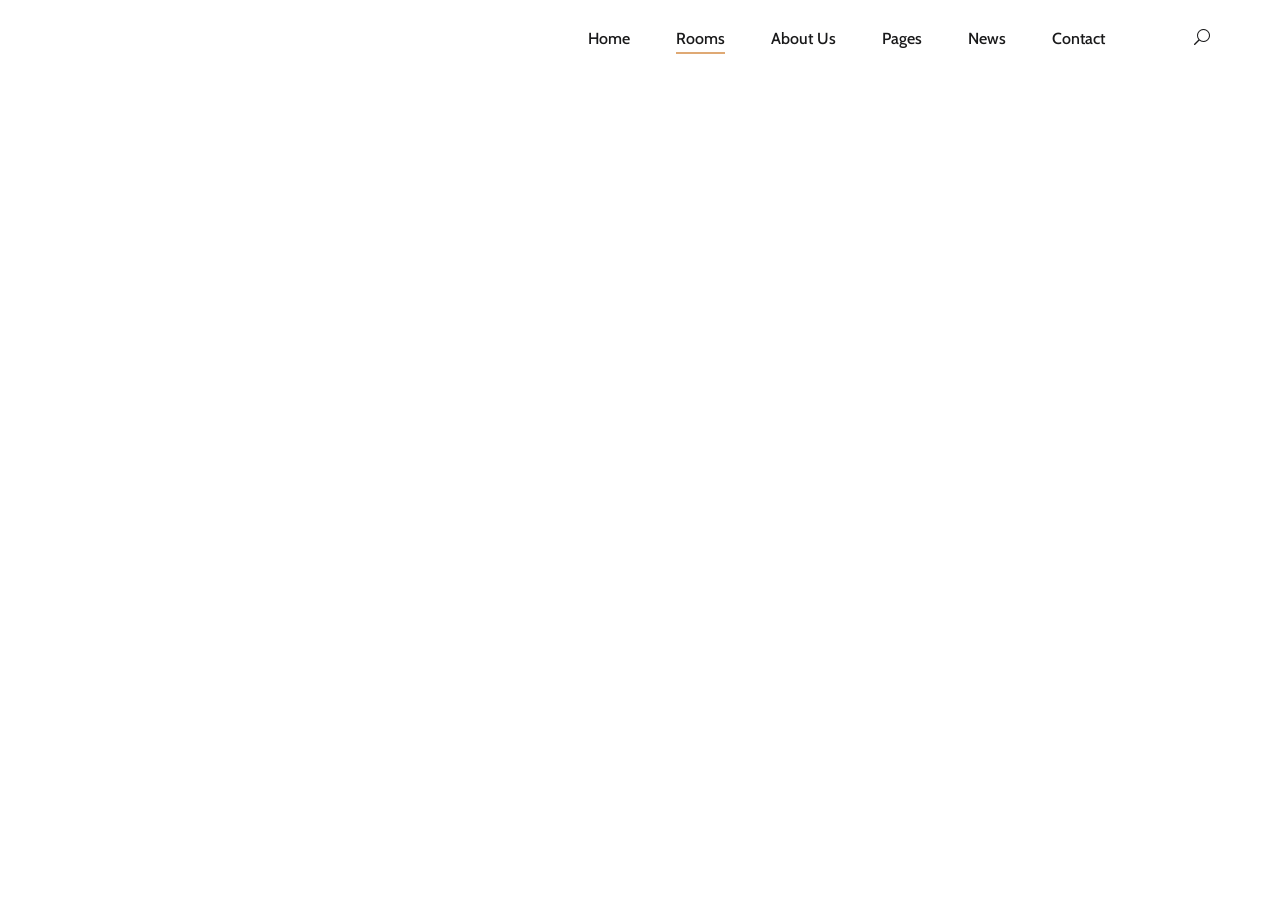
<file: ehr/WebContent/rooms.html>
<!DOCTYPE html>
<html lang="zxx">

<head>
    <meta charset="UTF-8">
    <meta name="description" content="Sona Template">
    <meta name="keywords" content="Sona, unica, creative, html">
    <meta name="viewport" content="width=device-width, initial-scale=1.0">
    <meta http-equiv="X-UA-Compatible" content="ie=edge">
    <title>Sona | Template</title>

    <!-- Google Font -->
    <link href="https://fonts.googleapis.com/css?family=Lora:400,700&display=swap" rel="stylesheet">
    <link href="https://fonts.googleapis.com/css?family=Cabin:400,500,600,700&display=swap" rel="stylesheet">

    <!-- Css Styles -->
    <link rel="stylesheet" href="css/bootstrap.min.css" type="text/css">
    <link rel="stylesheet" href="css/font-awesome.min.css" type="text/css">
    <link rel="stylesheet" href="css/elegant-icons.css" type="text/css">
    <link rel="stylesheet" href="css/flaticon.css" type="text/css">
    <link rel="stylesheet" href="css/owl.carousel.min.css" type="text/css">
    <link rel="stylesheet" href="css/nice-select.css" type="text/css">
    <link rel="stylesheet" href="css/jquery-ui.min.css" type="text/css">
    <link rel="stylesheet" href="css/magnific-popup.css" type="text/css">
    <link rel="stylesheet" href="css/slicknav.min.css" type="text/css">
    <link rel="stylesheet" href="css/style.css" type="text/css">
</head>

<body>
    <!-- Page Preloder -->
    <div id="preloder">
        <div class="loader"></div>
    </div>

    <!-- Offcanvas Menu Section Begin -->
    <div class="offcanvas-menu-overlay"></div>
    <div class="canvas-open">
        <i class="icon_menu"></i>
    </div>
    <div class="offcanvas-menu-wrapper">
        <div class="canvas-close">
            <i class="icon_close"></i>
        </div>
        <div class="search-icon search-switch">
            <i class="icon_search"></i>
        </div>
        <div class="header-configure-area">
            <div class="language-option">
                <img src="img/flag.jpg" alt="">
                <span>EN <i class="fa fa-angle-down"></i></span>
                <div class="flag-dropdown">
                    <ul>
                        <li><a href="#">Zi</a></li>
                        <li><a href="#">Fr</a></li>
                    </ul>
                </div>
            </div>
            <a href="#" class="bk-btn">Booking Now</a>
        </div>
        <nav class="mainmenu mobile-menu">
            <ul>
                <li class="active"><a href="./index.html">Home</a></li>
                <li><a href="./rooms.html">Rooms</a></li>
                <li><a href="./about-us.html">About Us</a></li>
                <li><a href="">Pages</a>
                    <ul class="dropdown">
                        <li><a href="./room-details.html">Room Details</a></li>
                        <li><a href="./blog-details.html">Blog Details</a></li>
                        <li><a href="#">Family Room</a></li>
                        <li><a href="#">Premium Room</a></li>
                    </ul>
                </li>
                <li><a href="./blog.html">News</a></li>
                <li><a href="./contact.html">Contact</a></li>
            </ul>
        </nav>
        <div id="mobile-menu-wrap"></div>
        <div class="top-social">
            <a href="#"><i class="fa fa-facebook"></i></a>
            <a href="#"><i class="fa fa-twitter"></i></a>
            <a href="#"><i class="fa fa-tripadvisor"></i></a>
            <a href="#"><i class="fa fa-instagram"></i></a>
        </div>
        <ul class="top-widget">
            <li><i class="fa fa-phone"></i> (12) 345 67890</li>
            <li><i class="fa fa-envelope"></i> info.colorlib@gmail.com</li>
        </ul>
    </div>
    <!-- Offcanvas Menu Section End -->

    <!-- Header Section Begin -->
    <!-- <header class="header-section header-normal">
        <div class="top-nav">
            <div class="container">
                <div class="row">
                    <div class="col-lg-6">
                        <ul class="tn-left">
                            <li><i class="fa fa-phone"></i> (12) 345 67890</li>
                            <li><i class="fa fa-envelope"></i> info.colorlib@gmail.com</li>
                        </ul>
                    </div>
                    <div class="col-lg-6">
                        <div class="tn-right">
                            <div class="top-social">
                                <a href="#"><i class="fa fa-facebook"></i></a>
                                <a href="#"><i class="fa fa-twitter"></i></a>
                                <a href="#"><i class="fa fa-tripadvisor"></i></a>
                                <a href="#"><i class="fa fa-instagram"></i></a>
                            </div>
                            <a href="#" class="bk-btn">Booking Now</a>
                            <div class="language-option">
                                <img src="img/flag.jpg" alt="">
                                <span>EN <i class="fa fa-angle-down"></i></span>
                                <div class="flag-dropdown">
                                    <ul>
                                        <li><a href="#">Zi</a></li>
                                        <li><a href="#">Fr</a></li>
                                    </ul>
                                </div>
                            </div>
                        </div>
                    </div>
                </div>
            </div>
        </div> -->
        <div class="menu-item">
            <div class="container">
                <div class="row">
                    <div class="col-lg-2">
                        <div class="logo">
                            <a href="./index.html">
                                <!-- <img src="img/logo.png" alt=""> -->
                            </a>
                        </div>
                    </div>
                    <div class="col-lg-10">
                        <div class="nav-menu">
                            <nav class="mainmenu">
                                <ul>
                                    <li><a href="./index.html">Home</a></li>
                                    <li class="active"><a href="./rooms.html">Rooms</a></li>
                                    <li><a href="./about-us.html">About Us</a></li>
                                    <li><a href="./pages.html">Pages</a>
                                        <ul class="dropdown">
                                            <li><a href="./room-details.html">Room Details</a></li>
                                            <li><a href="./blog-details.html">Blog Details</a></li>
                                            <li><a href="#">Family Room</a></li>
                                            <li><a href="#">Premium Room</a></li>
                                        </ul>
                                    </li>
                                    <li><a href="./blog.html">News</a></li>
                                    <li><a href="./contact.html">Contact</a></li>
                                </ul>
                            </nav>
                            <div class="nav-right search-switch">
                                <i class="icon_search"></i>
                            </div>
                        </div>
                    </div>
                </div>
            </div>
        </div>
    </header>
    <!-- Header End -->

    <!-- Breadcrumb Section Begin -->
    <!-- <div class="breadcrumb-section">
        <div class="container">
            <div class="row">
                <div class="col-lg-12">
                    <div class="breadcrumb-text">
                        <h2>Our Rooms</h2>
                        <div class="bt-option">
                            <a href="./home.html">Home</a>
                            <span>Rooms</span>
                        </div>
                    </div>
                </div>
            </div>
        </div>
    </div> -->
    <!-- Breadcrumb Section End -->

    <!-- Rooms Section Begin -->
    <!-- <section class="rooms-section spad">
        <div class="container">
            <div class="row">
                <div class="col-lg-4 col-md-6">
                    <div class="room-item">
                        <img src="img/room/room-1.jpg" alt="">
                        <div class="ri-text">
                            <h4>Premium King Room</h4>
                            <h3>159$<span>/Pernight</span></h3>
                            <table>
                                <tbody>
                                    <tr>
                                        <td class="r-o">Size:</td>
                                        <td>30 ft</td>
                                    </tr>
                                    <tr>
                                        <td class="r-o">Capacity:</td>
                                        <td>Max persion 3</td>
                                    </tr>
                                    <tr>
                                        <td class="r-o">Bed:</td>
                                        <td>King Beds</td>
                                    </tr>
                                    <tr>
                                        <td class="r-o">Services:</td>
                                        <td>Wifi, Television, Bathroom,...</td>
                                    </tr>
                                </tbody>
                            </table>
                            <a href="#" class="primary-btn">More Details</a>
                        </div>
                    </div>
                </div>
                <div class="col-lg-4 col-md-6">
                    <div class="room-item">
                        <img src="img/room/room-2.jpg" alt="">
                        <div class="ri-text">
                            <h4>Deluxe Room</h4>
                            <h3>159$<span>/Pernight</span></h3>
                            <table>
                                <tbody>
                                    <tr>
                                        <td class="r-o">Size:</td>
                                        <td>30 ft</td>
                                    </tr>
                                    <tr>
                                        <td class="r-o">Capacity:</td>
                                        <td>Max persion 5</td>
                                    </tr>
                                    <tr>
                                        <td class="r-o">Bed:</td>
                                        <td>King Beds</td>
                                    </tr>
                                    <tr>
                                        <td class="r-o">Services:</td>
                                        <td>Wifi, Television, Bathroom,...</td>
                                    </tr>
                                </tbody>
                            </table>
                            <a href="#" class="primary-btn">More Details</a>
                        </div>
                    </div>
                </div>
                <div class="col-lg-4 col-md-6">
                    <div class="room-item">
                        <img src="img/room/room-3.jpg" alt="">
                        <div class="ri-text">
                            <h4>Double Room</h4>
                            <h3>159$<span>/Pernight</span></h3>
                            <table>
                                <tbody>
                                    <tr>
                                        <td class="r-o">Size:</td>
                                        <td>30 ft</td>
                                    </tr>
                                    <tr>
                                        <td class="r-o">Capacity:</td>
                                        <td>Max persion 2</td>
                                    </tr>
                                    <tr>
                                        <td class="r-o">Bed:</td>
                                        <td>King Beds</td>
                                    </tr>
                                    <tr>
                                        <td class="r-o">Services:</td>
                                        <td>Wifi, Television, Bathroom,...</td>
                                    </tr>
                                </tbody>
                            </table>
                            <a href="#" class="primary-btn">More Details</a>
                        </div>
                    </div>
                </div>
                <div class="col-lg-4 col-md-6">
                    <div class="room-item">
                        <img src="img/room/room-4.jpg" alt="">
                        <div class="ri-text">
                            <h4>Luxury Room</h4>
                            <h3>159$<span>/Pernight</span></h3>
                            <table>
                                <tbody>
                                    <tr>
                                        <td class="r-o">Size:</td>
                                        <td>30 ft</td>
                                    </tr>
                                    <tr>
                                        <td class="r-o">Capacity:</td>
                                        <td>Max persion 1</td>
                                    </tr>
                                    <tr>
                                        <td class="r-o">Bed:</td>
                                        <td>King Beds</td>
                                    </tr>
                                    <tr>
                                        <td class="r-o">Services:</td>
                                        <td>Wifi, Television, Bathroom,...</td>
                                    </tr>
                                </tbody>
                            </table>
                            <a href="#" class="primary-btn">More Details</a>
                        </div>
                    </div>
                </div>
                <div class="col-lg-4 col-md-6">
                    <div class="room-item">
                        <img src="img/room/room-5.jpg" alt="">
                        <div class="ri-text">
                            <h4>Room With View</h4>
                            <h3>159$<span>/Pernight</span></h3>
                            <table>
                                <tbody>
                                    <tr>
                                        <td class="r-o">Size:</td>
                                        <td>30 ft</td>
                                    </tr>
                                    <tr>
                                        <td class="r-o">Capacity:</td>
                                        <td>Max persion 1</td>
                                    </tr>
                                    <tr>
                                        <td class="r-o">Bed:</td>
                                        <td>King Beds</td>
                                    </tr>
                                    <tr>
                                        <td class="r-o">Services:</td>
                                        <td>Wifi, Television, Bathroom,...</td>
                                    </tr>
                                </tbody>
                            </table>
                            <a href="#" class="primary-btn">More Details</a>
                        </div>
                    </div>
                </div>
                <div class="col-lg-4 col-md-6">
                    <div class="room-item">
                        <img src="img/room/room-6.jpg" alt="">
                        <div class="ri-text">
                            <h4>Small View</h4>
                            <h3>159$<span>/Pernight</span></h3>
                            <table>
                                <tbody>
                                    <tr>
                                        <td class="r-o">Size:</td>
                                        <td>30 ft</td>
                                    </tr>
                                    <tr>
                                        <td class="r-o">Capacity:</td>
                                        <td>Max persion 2</td>
                                    </tr>
                                    <tr>
                                        <td class="r-o">Bed:</td>
                                        <td>King Beds</td>
                                    </tr>
                                    <tr>
                                        <td class="r-o">Services:</td>
                                        <td>Wifi, Television, Bathroom,...</td>
                                    </tr>
                                </tbody>
                            </table>
                            <a href="#" class="primary-btn">More Details</a>
                        </div>
                    </div>
                </div>
                <div class="col-lg-12">
                    <div class="room-pagination">
                        <a href="#">1</a>
                        <a href="#">2</a>
                        <a href="#">Next <i class="fa fa-long-arrow-right"></i></a>
                    </div>
                </div>
            </div>
        </div>
    </section> -->
    <!-- Rooms Section End -->

    <!-- Footer Section Begin -->
    <!-- <footer class="footer-section">
        <div class="container">
            <div class="footer-text">
                <div class="row">
                    <div class="col-lg-4">
                        <div class="ft-about">
                            <div class="logo">
                                <a href="#">
                                    <img src="img/footer-logo.png" alt="">
                                </a>
                            </div>
                            <p>We inspire and reach millions of travelers<br /> across 90 local websites</p>
                            <div class="fa-social">
                                <a href="#"><i class="fa fa-facebook"></i></a>
                                <a href="#"><i class="fa fa-twitter"></i></a>
                                <a href="#"><i class="fa fa-tripadvisor"></i></a>
                                <a href="#"><i class="fa fa-instagram"></i></a>
                                <a href="#"><i class="fa fa-youtube-play"></i></a>
                            </div>
                        </div>
                    </div>
                    <div class="col-lg-3 offset-lg-1">
                        <div class="ft-contact">
                            <h6>Contact Us</h6>
                            <ul>
                                <li>(12) 345 67890</li>
                                <li>info.colorlib@gmail.com</li>
                                <li>856 Cordia Extension Apt. 356, Lake, United State</li>
                            </ul>
                        </div>
                    </div>
                    <div class="col-lg-3 offset-lg-1">
                        <div class="ft-newslatter">
                            <h6>New latest</h6>
                            <p>Get the latest updates and offers.</p>
                            <form action="#" class="fn-form">
                                <input type="text" placeholder="Email">
                                <button type="submit"><i class="fa fa-send"></i></button>
                            </form>
                        </div>
                    </div>
                </div>
            </div>
        </div>
        <div class="copyright-option">
            <div class="container">
                <div class="row">
                    <div class="col-lg-7">
                        <ul>
                            <li><a href="#">Contact</a></li>
                            <li><a href="#">Terms of use</a></li>
                            <li><a href="#">Privacy</a></li>
                            <li><a href="#">Environmental Policy</a></li>
                        </ul>
                    </div>
                    <div class="col-lg-5">
                        <div class="co-text"><p> Link back to Colorlib can't be removed. Template is licensed under CC BY 3.0. -->
  <!-- Copyright &copy;<script>document.write(new Date().getFullYear());</script> All rights reserved | This template is made with <i class="fa fa-heart" aria-hidden="true"></i> by <a href="https://colorlib.com" target="_blank">Colorlib</a> -->
  <!-- Link back to Colorlib can't be removed. Template is licensed under CC BY 3.0. --></p></div>
                    <!-- </div>
                </div>
            </div>
        </div>
    </footer> --> 
    <!-- Footer Section End -->

    <!-- Search model Begin -->
    <div class="search-model">
        <div class="h-100 d-flex align-items-center justify-content-center">
            <div class="search-close-switch"><i class="icon_close"></i></div>
            <form class="search-model-form">
                <input type="text" id="search-input" placeholder="Search here.....">
            </form>
        </div>
    </div>
    <!-- Search model end -->

    <!-- Js Plugins -->
    <script src="js/jquery-3.3.1.min.js"></script>
    <script src="js/bootstrap.min.js"></script>
    <script src="js/jquery.magnific-popup.min.js"></script>
    <script src="js/jquery.nice-select.min.js"></script>
    <script src="js/jquery-ui.min.js"></script>
    <script src="js/jquery.slicknav.js"></script>
    <script src="js/owl.carousel.min.js"></script>
    <script src="js/main.js"></script>
</body>

</html>
</file>
<file: ehr/WebContent/css/elegant-icons.css>
@font-face {
	font-family: 'ElegantIcons';
	src:url('../fonts/ElegantIcons.eot');
	src:url('../fonts/ElegantIcons.eot?#iefix') format('embedded-opentype'),
		url('../fonts/ElegantIcons.woff') format('woff'),
		url('../fonts/ElegantIcons.ttf') format('truetype'),
		url('../fonts/ElegantIcons.svg#ElegantIcons') format('svg');
	font-weight: normal;
	font-style: normal;
}

/* Use the following CSS code if you want to use data attributes for inserting your icons */
[data-icon]:before {
	font-family: 'ElegantIcons';
	content: attr(data-icon);
	speak: none;
	font-weight: normal;
	font-variant: normal;
	text-transform: none;
	line-height: 1;
	-webkit-font-smoothing: antialiased;
	-moz-osx-font-smoothing: grayscale;
}

/* Use the following CSS code if you want to have a class per icon */
/*
Instead of a list of all class selectors,
you can use the generic selector below, but it's slower:
[class*="your-class-prefix"] {
*/
.arrow_up, .arrow_down, .arrow_left, .arrow_right, .arrow_left-up, .arrow_right-up, .arrow_right-down, .arrow_left-down, .arrow-up-down, .arrow_up-down_alt, .arrow_left-right_alt, .arrow_left-right, .arrow_expand_alt2, .arrow_expand_alt, .arrow_condense, .arrow_expand, .arrow_move, .arrow_carrot-up, .arrow_carrot-down, .arrow_carrot-left, .arrow_carrot-right, .arrow_carrot-2up, .arrow_carrot-2down, .arrow_carrot-2left, .arrow_carrot-2right, .arrow_carrot-up_alt2, .arrow_carrot-down_alt2, .arrow_carrot-left_alt2, .arrow_carrot-right_alt2, .arrow_carrot-2up_alt2, .arrow_carrot-2down_alt2, .arrow_carrot-2left_alt2, .arrow_carrot-2right_alt2, .arrow_triangle-up, .arrow_triangle-down, .arrow_triangle-left, .arrow_triangle-right, .arrow_triangle-up_alt2, .arrow_triangle-down_alt2, .arrow_triangle-left_alt2, .arrow_triangle-right_alt2, .arrow_back, .icon_minus-06, .icon_plus, .icon_close, .icon_check, .icon_minus_alt2, .icon_plus_alt2, .icon_close_alt2, .icon_check_alt2, .icon_zoom-out_alt, .icon_zoom-in_alt, .icon_search, .icon_box-empty, .icon_box-selected, .icon_minus-box, .icon_plus-box, .icon_box-checked, .icon_circle-empty, .icon_circle-slelected, .icon_stop_alt2, .icon_stop, .icon_pause_alt2, .icon_pause, .icon_menu, .icon_menu-square_alt2, .icon_menu-circle_alt2, .icon_ul, .icon_ol, .icon_adjust-horiz, .icon_adjust-vert, .icon_document_alt, .icon_documents_alt, .icon_pencil, .icon_pencil-edit_alt, .icon_pencil-edit, .icon_folder-alt, .icon_folder-open_alt, .icon_folder-add_alt, .icon_info_alt, .icon_error-oct_alt, .icon_error-circle_alt, .icon_error-triangle_alt, .icon_question_alt2, .icon_question, .icon_comment_alt, .icon_chat_alt, .icon_vol-mute_alt, .icon_volume-low_alt, .icon_volume-high_alt, .icon_quotations, .icon_quotations_alt2, .icon_clock_alt, .icon_lock_alt, .icon_lock-open_alt, .icon_key_alt, .icon_cloud_alt, .icon_cloud-upload_alt, .icon_cloud-download_alt, .icon_image, .icon_images, .icon_lightbulb_alt, .icon_gift_alt, .icon_house_alt, .icon_genius, .icon_mobile, .icon_tablet, .icon_laptop, .icon_desktop, .icon_camera_alt, .icon_mail_alt, .icon_cone_alt, .icon_ribbon_alt, .icon_bag_alt, .icon_creditcard, .icon_cart_alt, .icon_paperclip, .icon_tag_alt, .icon_tags_alt, .icon_trash_alt, .icon_cursor_alt, .icon_mic_alt, .icon_compass_alt, .icon_pin_alt, .icon_pushpin_alt, .icon_map_alt, .icon_drawer_alt, .icon_toolbox_alt, .icon_book_alt, .icon_calendar, .icon_film, .icon_table, .icon_contacts_alt, .icon_headphones, .icon_lifesaver, .icon_piechart, .icon_refresh, .icon_link_alt, .icon_link, .icon_loading, .icon_blocked, .icon_archive_alt, .icon_heart_alt, .icon_star_alt, .icon_star-half_alt, .icon_star, .icon_star-half, .icon_tools, .icon_tool, .icon_cog, .icon_cogs, .arrow_up_alt, .arrow_down_alt, .arrow_left_alt, .arrow_right_alt, .arrow_left-up_alt, .arrow_right-up_alt, .arrow_right-down_alt, .arrow_left-down_alt, .arrow_condense_alt, .arrow_expand_alt3, .arrow_carrot_up_alt, .arrow_carrot-down_alt, .arrow_carrot-left_alt, .arrow_carrot-right_alt, .arrow_carrot-2up_alt, .arrow_carrot-2dwnn_alt, .arrow_carrot-2left_alt, .arrow_carrot-2right_alt, .arrow_triangle-up_alt, .arrow_triangle-down_alt, .arrow_triangle-left_alt, .arrow_triangle-right_alt, .icon_minus_alt, .icon_plus_alt, .icon_close_alt, .icon_check_alt, .icon_zoom-out, .icon_zoom-in, .icon_stop_alt, .icon_menu-square_alt, .icon_menu-circle_alt, .icon_document, .icon_documents, .icon_pencil_alt, .icon_folder, .icon_folder-open, .icon_folder-add, .icon_folder_upload, .icon_folder_download, .icon_info, .icon_error-circle, .icon_error-oct, .icon_error-triangle, .icon_question_alt, .icon_comment, .icon_chat, .icon_vol-mute, .icon_volume-low, .icon_volume-high, .icon_quotations_alt, .icon_clock, .icon_lock, .icon_lock-open, .icon_key, .icon_cloud, .icon_cloud-upload, .icon_cloud-download, .icon_lightbulb, .icon_gift, .icon_house, .icon_camera, .icon_mail, .icon_cone, .icon_ribbon, .icon_bag, .icon_cart, .icon_tag, .icon_tags, .icon_trash, .icon_cursor, .icon_mic, .icon_compass, .icon_pin, .icon_pushpin, .icon_map, .icon_drawer, .icon_toolbox, .icon_book, .icon_contacts, .icon_archive, .icon_heart, .icon_profile, .icon_group, .icon_grid-2x2, .icon_grid-3x3, .icon_music, .icon_pause_alt, .icon_phone, .icon_upload, .icon_download, .social_facebook, .social_twitter, .social_pinterest, .social_googleplus, .social_tumblr, .social_tumbleupon, .social_wordpress, .social_instagram, .social_dribbble, .social_vimeo, .social_linkedin, .social_rss, .social_deviantart, .social_share, .social_myspace, .social_skype, .social_youtube, .social_picassa, .social_googledrive, .social_flickr, .social_blogger, .social_spotify, .social_delicious, .social_facebook_circle, .social_twitter_circle, .social_pinterest_circle, .social_googleplus_circle, .social_tumblr_circle, .social_stumbleupon_circle, .social_wordpress_circle, .social_instagram_circle, .social_dribbble_circle, .social_vimeo_circle, .social_linkedin_circle, .social_rss_circle, .social_deviantart_circle, .social_share_circle, .social_myspace_circle, .social_skype_circle, .social_youtube_circle, .social_picassa_circle, .social_googledrive_alt2, .social_flickr_circle, .social_blogger_circle, .social_spotify_circle, .social_delicious_circle, .social_facebook_square, .social_twitter_square, .social_pinterest_square, .social_googleplus_square, .social_tumblr_square, .social_stumbleupon_square, .social_wordpress_square, .social_instagram_square, .social_dribbble_square, .social_vimeo_square, .social_linkedin_square, .social_rss_square, .social_deviantart_square, .social_share_square, .social_myspace_square, .social_skype_square, .social_youtube_square, .social_picassa_square, .social_googledrive_square, .social_flickr_square, .social_blogger_square, .social_spotify_square, .social_delicious_square, .icon_printer, .icon_calulator, .icon_building, .icon_floppy, .icon_drive, .icon_search-2, .icon_id, .icon_id-2, .icon_puzzle, .icon_like, .icon_dislike, .icon_mug, .icon_currency, .icon_wallet, .icon_pens, .icon_easel, .icon_flowchart, .icon_datareport, .icon_briefcase, .icon_shield, .icon_percent, .icon_globe, .icon_globe-2, .icon_target, .icon_hourglass, .icon_balance, .icon_rook, .icon_printer-alt, .icon_calculator_alt, .icon_building_alt, .icon_floppy_alt, .icon_drive_alt, .icon_search_alt, .icon_id_alt, .icon_id-2_alt, .icon_puzzle_alt, .icon_like_alt, .icon_dislike_alt, .icon_mug_alt, .icon_currency_alt, .icon_wallet_alt, .icon_pens_alt, .icon_easel_alt, .icon_flowchart_alt, .icon_datareport_alt, .icon_briefcase_alt, .icon_shield_alt, .icon_percent_alt, .icon_globe_alt, .icon_clipboard {
	font-family: 'ElegantIcons';
	speak: none;
	font-style: normal;
	font-weight: normal;
	font-variant: normal;
	text-transform: none;
	line-height: 1;
	-webkit-font-smoothing: antialiased;
}
.arrow_up:before {
	content: "\21";
}
.arrow_down:before {
	content: "\22";
}
.arrow_left:before {
	content: "\23";
}
.arrow_right:before {
	content: "\24";
}
.arrow_left-up:before {
	content: "\25";
}
.arrow_right-up:before {
	content: "\26";
}
.arrow_right-down:before {
	content: "\27";
}
.arrow_left-down:before {
	content: "\28";
}
.arrow-up-down:before {
	content: "\29";
}
.arrow_up-down_alt:before {
	content: "\2a";
}
.arrow_left-right_alt:before {
	content: "\2b";
}
.arrow_left-right:before {
	content: "\2c";
}
.arrow_expand_alt2:before {
	content: "\2d";
}
.arrow_expand_alt:before {
	content: "\2e";
}
.arrow_condense:before {
	content: "\2f";
}
.arrow_expand:before {
	content: "\30";
}
.arrow_move:before {
	content: "\31";
}
.arrow_carrot-up:before {
	content: "\32";
}
.arrow_carrot-down:before {
	content: "\33";
}
.arrow_carrot-left:before {
	content: "\34";
}
.arrow_carrot-right:before {
	content: "\35";
}
.arrow_carrot-2up:before {
	content: "\36";
}
.arrow_carrot-2down:before {
	content: "\37";
}
.arrow_carrot-2left:before {
	content: "\38";
}
.arrow_carrot-2right:before {
	content: "\39";
}
.arrow_carrot-up_alt2:before {
	content: "\3a";
}
.arrow_carrot-down_alt2:before {
	content: "\3b";
}
.arrow_carrot-left_alt2:before {
	content: "\3c";
}
.arrow_carrot-right_alt2:before {
	content: "\3d";
}
.arrow_carrot-2up_alt2:before {
	content: "\3e";
}
.arrow_carrot-2down_alt2:before {
	content: "\3f";
}
.arrow_carrot-2left_alt2:before {
	content: "\40";
}
.arrow_carrot-2right_alt2:before {
	content: "\41";
}
.arrow_triangle-up:before {
	content: "\42";
}
.arrow_triangle-down:before {
	content: "\43";
}
.arrow_triangle-left:before {
	content: "\44";
}
.arrow_triangle-right:before {
	content: "\45";
}
.arrow_triangle-up_alt2:before {
	content: "\46";
}
.arrow_triangle-down_alt2:before {
	content: "\47";
}
.arrow_triangle-left_alt2:before {
	content: "\48";
}
.arrow_triangle-right_alt2:before {
	content: "\49";
}
.arrow_back:before {
	content: "\4a";
}
.icon_minus-06:before {
	content: "\4b";
}
.icon_plus:before {
	content: "\4c";
}
.icon_close:before {
	content: "\4d";
}
.icon_check:before {
	content: "\4e";
}
.icon_minus_alt2:before {
	content: "\4f";
}
.icon_plus_alt2:before {
	content: "\50";
}
.icon_close_alt2:before {
	content: "\51";
}
.icon_check_alt2:before {
	content: "\52";
}
.icon_zoom-out_alt:before {
	content: "\53";
}
.icon_zoom-in_alt:before {
	content: "\54";
}
.icon_search:before {
	content: "\55";
}
.icon_box-empty:before {
	content: "\56";
}
.icon_box-selected:before {
	content: "\57";
}
.icon_minus-box:before {
	content: "\58";
}
.icon_plus-box:before {
	content: "\59";
}
.icon_box-checked:before {
	content: "\5a";
}
.icon_circle-empty:before {
	content: "\5b";
}
.icon_circle-slelected:before {
	content: "\5c";
}
.icon_stop_alt2:before {
	content: "\5d";
}
.icon_stop:before {
	content: "\5e";
}
.icon_pause_alt2:before {
	content: "\5f";
}
.icon_pause:before {
	content: "\60";
}
.icon_menu:before {
	content: "\61";
}
.icon_menu-square_alt2:before {
	content: "\62";
}
.icon_menu-circle_alt2:before {
	content: "\63";
}
.icon_ul:before {
	content: "\64";
}
.icon_ol:before {
	content: "\65";
}
.icon_adjust-horiz:before {
	content: "\66";
}
.icon_adjust-vert:before {
	content: "\67";
}
.icon_document_alt:before {
	content: "\68";
}
.icon_documents_alt:before {
	content: "\69";
}
.icon_pencil:before {
	content: "\6a";
}
.icon_pencil-edit_alt:before {
	content: "\6b";
}
.icon_pencil-edit:before {
	content: "\6c";
}
.icon_folder-alt:before {
	content: "\6d";
}
.icon_folder-open_alt:before {
	content: "\6e";
}
.icon_folder-add_alt:before {
	content: "\6f";
}
.icon_info_alt:before {
	content: "\70";
}
.icon_error-oct_alt:before {
	content: "\71";
}
.icon_error-circle_alt:before {
	content: "\72";
}
.icon_error-triangle_alt:before {
	content: "\73";
}
.icon_question_alt2:before {
	content: "\74";
}
.icon_question:before {
	content: "\75";
}
.icon_comment_alt:before {
	content: "\76";
}
.icon_chat_alt:before {
	content: "\77";
}
.icon_vol-mute_alt:before {
	content: "\78";
}
.icon_volume-low_alt:before {
	content: "\79";
}
.icon_volume-high_alt:before {
	content: "\7a";
}
.icon_quotations:before {
	content: "\7b";
}
.icon_quotations_alt2:before {
	content: "\7c";
}
.icon_clock_alt:before {
	content: "\7d";
}
.icon_lock_alt:before {
	content: "\7e";
}
.icon_lock-open_alt:before {
	content: "\e000";
}
.icon_key_alt:before {
	content: "\e001";
}
.icon_cloud_alt:before {
	content: "\e002";
}
.icon_cloud-upload_alt:before {
	content: "\e003";
}
.icon_cloud-download_alt:before {
	content: "\e004";
}
.icon_image:before {
	content: "\e005";
}
.icon_images:before {
	content: "\e006";
}
.icon_lightbulb_alt:before {
	content: "\e007";
}
.icon_gift_alt:before {
	content: "\e008";
}
.icon_house_alt:before {
	content: "\e009";
}
.icon_genius:before {
	content: "\e00a";
}
.icon_mobile:before {
	content: "\e00b";
}
.icon_tablet:before {
	content: "\e00c";
}
.icon_laptop:before {
	content: "\e00d";
}
.icon_desktop:before {
	content: "\e00e";
}
.icon_camera_alt:before {
	content: "\e00f";
}
.icon_mail_alt:before {
	content: "\e010";
}
.icon_cone_alt:before {
	content: "\e011";
}
.icon_ribbon_alt:before {
	content: "\e012";
}
.icon_bag_alt:before {
	content: "\e013";
}
.icon_creditcard:before {
	content: "\e014";
}
.icon_cart_alt:before {
	content: "\e015";
}
.icon_paperclip:before {
	content: "\e016";
}
.icon_tag_alt:before {
	content: "\e017";
}
.icon_tags_alt:before {
	content: "\e018";
}
.icon_trash_alt:before {
	content: "\e019";
}
.icon_cursor_alt:before {
	content: "\e01a";
}
.icon_mic_alt:before {
	content: "\e01b";
}
.icon_compass_alt:before {
	content: "\e01c";
}
.icon_pin_alt:before {
	content: "\e01d";
}
.icon_pushpin_alt:before {
	content: "\e01e";
}
.icon_map_alt:before {
	content: "\e01f";
}
.icon_drawer_alt:before {
	content: "\e020";
}
.icon_toolbox_alt:before {
	content: "\e021";
}
.icon_book_alt:before {
	content: "\e022";
}
.icon_calendar:before {
	content: "\e023";
}
.icon_film:before {
	content: "\e024";
}
.icon_table:before {
	content: "\e025";
}
.icon_contacts_alt:before {
	content: "\e026";
}
.icon_headphones:before {
	content: "\e027";
}
.icon_lifesaver:before {
	content: "\e028";
}
.icon_piechart:before {
	content: "\e029";
}
.icon_refresh:before {
	content: "\e02a";
}
.icon_link_alt:before {
	content: "\e02b";
}
.icon_link:before {
	content: "\e02c";
}
.icon_loading:before {
	content: "\e02d";
}
.icon_blocked:before {
	content: "\e02e";
}
.icon_archive_alt:before {
	content: "\e02f";
}
.icon_heart_alt:before {
	content: "\e030";
}
.icon_star_alt:before {
	content: "\e031";
}
.icon_star-half_alt:before {
	content: "\e032";
}
.icon_star:before {
	content: "\e033";
}
.icon_star-half:before {
	content: "\e034";
}
.icon_tools:before {
	content: "\e035";
}
.icon_tool:before {
	content: "\e036";
}
.icon_cog:before {
	content: "\e037";
}
.icon_cogs:before {
	content: "\e038";
}
.arrow_up_alt:before {
	content: "\e039";
}
.arrow_down_alt:before {
	content: "\e03a";
}
.arrow_left_alt:before {
	content: "\e03b";
}
.arrow_right_alt:before {
	content: "\e03c";
}
.arrow_left-up_alt:before {
	content: "\e03d";
}
.arrow_right-up_alt:before {
	content: "\e03e";
}
.arrow_right-down_alt:before {
	content: "\e03f";
}
.arrow_left-down_alt:before {
	content: "\e040";
}
.arrow_condense_alt:before {
	content: "\e041";
}
.arrow_expand_alt3:before {
	content: "\e042";
}
.arrow_carrot_up_alt:before {
	content: "\e043";
}
.arrow_carrot-down_alt:before {
	content: "\e044";
}
.arrow_carrot-left_alt:before {
	content: "\e045";
}
.arrow_carrot-right_alt:before {
	content: "\e046";
}
.arrow_carrot-2up_alt:before {
	content: "\e047";
}
.arrow_carrot-2dwnn_alt:before {
	content: "\e048";
}
.arrow_carrot-2left_alt:before {
	content: "\e049";
}
.arrow_carrot-2right_alt:before {
	content: "\e04a";
}
.arrow_triangle-up_alt:before {
	content: "\e04b";
}
.arrow_triangle-down_alt:before {
	content: "\e04c";
}
.arrow_triangle-left_alt:before {
	content: "\e04d";
}
.arrow_triangle-right_alt:before {
	content: "\e04e";
}
.icon_minus_alt:before {
	content: "\e04f";
}
.icon_plus_alt:before {
	content: "\e050";
}
.icon_close_alt:before {
	content: "\e051";
}
.icon_check_alt:before {
	content: "\e052";
}
.icon_zoom-out:before {
	content: "\e053";
}
.icon_zoom-in:before {
	content: "\e054";
}
.icon_stop_alt:before {
	content: "\e055";
}
.icon_menu-square_alt:before {
	content: "\e056";
}
.icon_menu-circle_alt:before {
	content: "\e057";
}
.icon_document:before {
	content: "\e058";
}
.icon_documents:before {
	content: "\e059";
}
.icon_pencil_alt:before {
	content: "\e05a";
}
.icon_folder:before {
	content: "\e05b";
}
.icon_folder-open:before {
	content: "\e05c";
}
.icon_folder-add:before {
	content: "\e05d";
}
.icon_folder_upload:before {
	content: "\e05e";
}
.icon_folder_download:before {
	content: "\e05f";
}
.icon_info:before {
	content: "\e060";
}
.icon_error-circle:before {
	content: "\e061";
}
.icon_error-oct:before {
	content: "\e062";
}
.icon_error-triangle:before {
	content: "\e063";
}
.icon_question_alt:before {
	content: "\e064";
}
.icon_comment:before {
	content: "\e065";
}
.icon_chat:before {
	content: "\e066";
}
.icon_vol-mute:before {
	content: "\e067";
}
.icon_volume-low:before {
	content: "\e068";
}
.icon_volume-high:before {
	content: "\e069";
}
.icon_quotations_alt:before {
	content: "\e06a";
}
.icon_clock:before {
	content: "\e06b";
}
.icon_lock:before {
	content: "\e06c";
}
.icon_lock-open:before {
	content: "\e06d";
}
.icon_key:before {
	content: "\e06e";
}
.icon_cloud:before {
	content: "\e06f";
}
.icon_cloud-upload:before {
	content: "\e070";
}
.icon_cloud-download:before {
	content: "\e071";
}
.icon_lightbulb:before {
	content: "\e072";
}
.icon_gift:before {
	content: "\e073";
}
.icon_house:before {
	content: "\e074";
}
.icon_camera:before {
	content: "\e075";
}
.icon_mail:before {
	content: "\e076";
}
.icon_cone:before {
	content: "\e077";
}
.icon_ribbon:before {
	content: "\e078";
}
.icon_bag:before {
	content: "\e079";
}
.icon_cart:before {
	content: "\e07a";
}
.icon_tag:before {
	content: "\e07b";
}
.icon_tags:before {
	content: "\e07c";
}
.icon_trash:before {
	content: "\e07d";
}
.icon_cursor:before {
	content: "\e07e";
}
.icon_mic:before {
	content: "\e07f";
}
.icon_compass:before {
	content: "\e080";
}
.icon_pin:before {
	content: "\e081";
}
.icon_pushpin:before {
	content: "\e082";
}
.icon_map:before {
	content: "\e083";
}
.icon_drawer:before {
	content: "\e084";
}
.icon_toolbox:before {
	content: "\e085";
}
.icon_book:before {
	content: "\e086";
}
.icon_contacts:before {
	content: "\e087";
}
.icon_archive:before {
	content: "\e088";
}
.icon_heart:before {
	content: "\e089";
}
.icon_profile:before {
	content: "\e08a";
}
.icon_group:before {
	content: "\e08b";
}
.icon_grid-2x2:before {
	content: "\e08c";
}
.icon_grid-3x3:before {
	content: "\e08d";
}
.icon_music:before {
	content: "\e08e";
}
.icon_pause_alt:before {
	content: "\e08f";
}
.icon_phone:before {
	content: "\e090";
}
.icon_upload:before {
	content: "\e091";
}
.icon_download:before {
	content: "\e092";
}
.social_facebook:before {
	content: "\e093";
}
.social_twitter:before {
	content: "\e094";
}
.social_pinterest:before {
	content: "\e095";
}
.social_googleplus:before {
	content: "\e096";
}
.social_tumblr:before {
	content: "\e097";
}
.social_tumbleupon:before {
	content: "\e098";
}
.social_wordpress:before {
	content: "\e099";
}
.social_instagram:before {
	content: "\e09a";
}
.social_dribbble:before {
	content: "\e09b";
}
.social_vimeo:before {
	content: "\e09c";
}
.social_linkedin:before {
	content: "\e09d";
}
.social_rss:before {
	content: "\e09e";
}
.social_deviantart:before {
	content: "\e09f";
}
.social_share:before {
	content: "\e0a0";
}
.social_myspace:before {
	content: "\e0a1";
}
.social_skype:before {
	content: "\e0a2";
}
.social_youtube:before {
	content: "\e0a3";
}
.social_picassa:before {
	content: "\e0a4";
}
.social_googledrive:before {
	content: "\e0a5";
}
.social_flickr:before {
	content: "\e0a6";
}
.social_blogger:before {
	content: "\e0a7";
}
.social_spotify:before {
	content: "\e0a8";
}
.social_delicious:before {
	content: "\e0a9";
}
.social_facebook_circle:before {
	content: "\e0aa";
}
.social_twitter_circle:before {
	content: "\e0ab";
}
.social_pinterest_circle:before {
	content: "\e0ac";
}
.social_googleplus_circle:before {
	content: "\e0ad";
}
.social_tumblr_circle:before {
	content: "\e0ae";
}
.social_stumbleupon_circle:before {
	content: "\e0af";
}
.social_wordpress_circle:before {
	content: "\e0b0";
}
.social_instagram_circle:before {
	content: "\e0b1";
}
.social_dribbble_circle:before {
	content: "\e0b2";
}
.social_vimeo_circle:before {
	content: "\e0b3";
}
.social_linkedin_circle:before {
	content: "\e0b4";
}
.social_rss_circle:before {
	content: "\e0b5";
}
.social_deviantart_circle:before {
	content: "\e0b6";
}
.social_share_circle:before {
	content: "\e0b7";
}
.social_myspace_circle:before {
	content: "\e0b8";
}
.social_skype_circle:before {
	content: "\e0b9";
}
.social_youtube_circle:before {
	content: "\e0ba";
}
.social_picassa_circle:before {
	content: "\e0bb";
}
.social_googledrive_alt2:before {
	content: "\e0bc";
}
.social_flickr_circle:before {
	content: "\e0bd";
}
.social_blogger_circle:before {
	content: "\e0be";
}
.social_spotify_circle:before {
	content: "\e0bf";
}
.social_delicious_circle:before {
	content: "\e0c0";
}
.social_facebook_square:before {
	content: "\e0c1";
}
.social_twitter_square:before {
	content: "\e0c2";
}
.social_pinterest_square:before {
	content: "\e0c3";
}
.social_googleplus_square:before {
	content: "\e0c4";
}
.social_tumblr_square:before {
	content: "\e0c5";
}
.social_stumbleupon_square:before {
	content: "\e0c6";
}
.social_wordpress_square:before {
	content: "\e0c7";
}
.social_instagram_square:before {
	content: "\e0c8";
}
.social_dribbble_square:before {
	content: "\e0c9";
}
.social_vimeo_square:before {
	content: "\e0ca";
}
.social_linkedin_square:before {
	content: "\e0cb";
}
.social_rss_square:before {
	content: "\e0cc";
}
.social_deviantart_square:before {
	content: "\e0cd";
}
.social_share_square:before {
	content: "\e0ce";
}
.social_myspace_square:before {
	content: "\e0cf";
}
.social_skype_square:before {
	content: "\e0d0";
}
.social_youtube_square:before {
	content: "\e0d1";
}
.social_picassa_square:before {
	content: "\e0d2";
}
.social_googledrive_square:before {
	content: "\e0d3";
}
.social_flickr_square:before {
	content: "\e0d4";
}
.social_blogger_square:before {
	content: "\e0d5";
}
.social_spotify_square:before {
	content: "\e0d6";
}
.social_delicious_square:before {
	content: "\e0d7";
}
.icon_printer:before {
	content: "\e103";
}
.icon_calulator:before {
	content: "\e0ee";
}
.icon_building:before {
	content: "\e0ef";
}
.icon_floppy:before {
	content: "\e0e8";
}
.icon_drive:before {
	content: "\e0ea";
}
.icon_search-2:before {
	content: "\e101";
}
.icon_id:before {
	content: "\e107";
}
.icon_id-2:before {
	content: "\e108";
}
.icon_puzzle:before {
	content: "\e102";
}
.icon_like:before {
	content: "\e106";
}
.icon_dislike:before {
	content: "\e0eb";
}
.icon_mug:before {
	content: "\e105";
}
.icon_currency:before {
	content: "\e0ed";
}
.icon_wallet:before {
	content: "\e100";
}
.icon_pens:before {
	content: "\e104";
}
.icon_easel:before {
	content: "\e0e9";
}
.icon_flowchart:before {
	content: "\e109";
}
.icon_datareport:before {
	content: "\e0ec";
}
.icon_briefcase:before {
	content: "\e0fe";
}
.icon_shield:before {
	content: "\e0f6";
}
.icon_percent:before {
	content: "\e0fb";
}
.icon_globe:before {
	content: "\e0e2";
}
.icon_globe-2:before {
	content: "\e0e3";
}
.icon_target:before {
	content: "\e0f5";
}
.icon_hourglass:before {
	content: "\e0e1";
}
.icon_balance:before {
	content: "\e0ff";
}
.icon_rook:before {
	content: "\e0f8";
}
.icon_printer-alt:before {
	content: "\e0fa";
}
.icon_calculator_alt:before {
	content: "\e0e7";
}
.icon_building_alt:before {
	content: "\e0fd";
}
.icon_floppy_alt:before {
	content: "\e0e4";
}
.icon_drive_alt:before {
	content: "\e0e5";
}
.icon_search_alt:before {
	content: "\e0f7";
}
.icon_id_alt:before {
	content: "\e0e0";
}
.icon_id-2_alt:before {
	content: "\e0fc";
}
.icon_puzzle_alt:before {
	content: "\e0f9";
}
.icon_like_alt:before {
	content: "\e0dd";
}
.icon_dislike_alt:before {
	content: "\e0f1";
}
.icon_mug_alt:before {
	content: "\e0dc";
}
.icon_currency_alt:before {
	content: "\e0f3";
}
.icon_wallet_alt:before {
	content: "\e0d8";
}
.icon_pens_alt:before {
	content: "\e0db";
}
.icon_easel_alt:before {
	content: "\e0f0";
}
.icon_flowchart_alt:before {
	content: "\e0df";
}
.icon_datareport_alt:before {
	content: "\e0f2";
}
.icon_briefcase_alt:before {
	content: "\e0f4";
}
.icon_shield_alt:before {
	content: "\e0d9";
}
.icon_percent_alt:before {
	content: "\e0da";
}
.icon_globe_alt:before {
	content: "\e0de";
}
.icon_clipboard:before {
	content: "\e0e6";
}


	.glyph {
		float: left;
		text-align: center;
		padding: .75em;
		margin: .4em 1.5em .75em 0;
		width: 6em;
text-shadow: none;
	}
        .glyph_big {
        font-size: 128px;
        color: #59c5dc;
        float: left;
        margin-right: 20px;
        }

        .glyph div { padding-bottom: 10px;}

	.glyph input {
		font-family: consolas, monospace;
		font-size: 12px;
		width: 100%;
		text-align: center;
		border: 0;
		box-shadow: 0 0 0 1px #ccc;
		padding: .2em;
                -moz-border-radius: 5px;
                -webkit-border-radius: 5px;
	}
	.centered {
		margin-left: auto;
		margin-right: auto;
	}
	.glyph .fs1 {
		font-size: 2em;
	}
</file>
<file: ehr/WebContent/css/flaticon.css>
/*
  	Flaticon icon font: Flaticon
  	Creation date: 25/01/2019 11:32
  	*/

@font-face {
  font-family: "Flaticon";
  src: url("../fonts/Flaticon.eot");
  src: url("../fonts/Flaticon.eot?#iefix") format("embedded-opentype"),
       url("../fonts/Flaticon.woff") format("woff"),
       url("../fonts/Flaticon.ttf") format("truetype"),
       url("../fonts/Flaticon.svg#Flaticon") format("svg");
  font-weight: normal;
  font-style: normal;
}

@media screen and (-webkit-min-device-pixel-ratio:0) {
  @font-face {
    font-family: "Flaticon";
    src: url("../fonts/Flaticon.svg#Flaticon") format("svg");
  }
}

[class^="flaticon-"]:before, [class*=" flaticon-"]:before,
[class^="flaticon-"]:after, [class*=" flaticon-"]:after {   
  font-family: Flaticon;
  font-size: 50px;
  font-style: normal;
  margin-left: 0;
}

.flaticon-001-luggage:before { content: "\f100"; }
.flaticon-002-breakfast:before { content: "\f101"; }
.flaticon-003-air-conditioner:before { content: "\f102"; }
.flaticon-004-fridge:before { content: "\f103"; }
.flaticon-005-tea:before { content: "\f104"; }
.flaticon-006-dumbbell:before { content: "\f105"; }
.flaticon-007-swimming-pool:before { content: "\f106"; }
.flaticon-008-heater:before { content: "\f107"; }
.flaticon-009-cctv:before { content: "\f108"; }
.flaticon-010-newspaper:before { content: "\f109"; }
.flaticon-011-no-smoking:before { content: "\f10a"; }
.flaticon-012-cocktail:before { content: "\f10b"; }
.flaticon-013-safety-box:before { content: "\f10c"; }
.flaticon-014-ring-bell:before { content: "\f10d"; }
.flaticon-015-door-hanger:before { content: "\f10e"; }
.flaticon-016-washing-machine:before { content: "\f10f"; }
.flaticon-017-sunbed:before { content: "\f110"; }
.flaticon-018-iron:before { content: "\f111"; }
.flaticon-019-television:before { content: "\f112"; }
.flaticon-020-telephone:before { content: "\f113"; }
.flaticon-021-flip-flops:before { content: "\f114"; }
.flaticon-022-clock:before { content: "\f115"; }
.flaticon-023-hair-dryer:before { content: "\f116"; }
.flaticon-024-towel:before { content: "\f117"; }
.flaticon-025-pillow:before { content: "\f118"; }
.flaticon-026-bed:before { content: "\f119"; }
.flaticon-027-mirror:before { content: "\f11a"; }
.flaticon-028-vacuum-cleaner:before { content: "\f11b"; }
.flaticon-029-wifi:before { content: "\f11c"; }
.flaticon-030-bathtub:before { content: "\f11d"; }
.flaticon-031-elevator:before { content: "\f11e"; }
.flaticon-032-armchair:before { content: "\f11f"; }
.flaticon-033-dinner:before { content: "\f120"; }
.flaticon-034-camera:before { content: "\f121"; }
.flaticon-035-eight-ball:before { content: "\f122"; }
.flaticon-036-parking:before { content: "\f123"; }
.flaticon-037-sink:before { content: "\f124"; }
.flaticon-038-five-stars:before { content: "\f125"; }
.flaticon-039-three-stars:before { content: "\f126"; }
.flaticon-040-key-card:before { content: "\f127"; }
.flaticon-041-lamp:before { content: "\f128"; }
.flaticon-042-menu:before { content: "\f129"; }
.flaticon-043-room-service:before { content: "\f12a"; }
.flaticon-044-clock-1:before { content: "\f12b"; }
.flaticon-045-door:before { content: "\f12c"; }
.flaticon-046-toothbrush:before { content: "\f12d"; }
.flaticon-047-calendar:before { content: "\f12e"; }
.flaticon-048-door-handle:before { content: "\f12f"; }
.flaticon-049-power-socket:before { content: "\f130"; }
.flaticon-050-bellboy:before { content: "\f131"; }
</file>
<file: ehr/WebContent/css/nice-select.css>
.nice-select {
  -webkit-tap-highlight-color: transparent;
  background-color: #fff;
  border-radius: 5px;
  border: solid 1px #e8e8e8;
  box-sizing: border-box;
  clear: both;
  cursor: pointer;
  display: block;
  float: left;
  font-family: inherit;
  font-size: 14px;
  font-weight: normal;
  height: 42px;
  line-height: 40px;
  outline: none;
  padding-left: 18px;
  padding-right: 30px;
  position: relative;
  text-align: left !important;
  -webkit-transition: all 0.2s ease-in-out;
  transition: all 0.2s ease-in-out;
  -webkit-user-select: none;
     -moz-user-select: none;
      -ms-user-select: none;
          user-select: none;
  white-space: nowrap;
  width: auto; }
  .nice-select:hover {
    border-color: #dbdbdb; }
  .nice-select:active, .nice-select.open, .nice-select:focus {
    border-color: #999; }
  .nice-select:after {
    border-bottom: 2px solid #999;
    border-right: 2px solid #999;
    content: '';
    display: block;
    height: 5px;
    margin-top: -4px;
    pointer-events: none;
    position: absolute;
    right: 12px;
    top: 50%;
    -webkit-transform-origin: 66% 66%;
        -ms-transform-origin: 66% 66%;
            transform-origin: 66% 66%;
    -webkit-transform: rotate(45deg);
        -ms-transform: rotate(45deg);
            transform: rotate(45deg);
    -webkit-transition: all 0.15s ease-in-out;
    transition: all 0.15s ease-in-out;
    width: 5px; }
  .nice-select.open:after {
    -webkit-transform: rotate(-135deg);
        -ms-transform: rotate(-135deg);
            transform: rotate(-135deg); }
  .nice-select.open .list {
    opacity: 1;
    pointer-events: auto;
    -webkit-transform: scale(1) translateY(0);
        -ms-transform: scale(1) translateY(0);
            transform: scale(1) translateY(0); }
  .nice-select.disabled {
    border-color: #ededed;
    color: #999;
    pointer-events: none; }
    .nice-select.disabled:after {
      border-color: #cccccc; }
  .nice-select.wide {
    width: 100%; }
    .nice-select.wide .list {
      left: 0 !important;
      right: 0 !important; }
  .nice-select.right {
    float: right; }
    .nice-select.right .list {
      left: auto;
      right: 0; }
  .nice-select.small {
    font-size: 12px;
    height: 36px;
    line-height: 34px; }
    .nice-select.small:after {
      height: 4px;
      width: 4px; }
    .nice-select.small .option {
      line-height: 34px;
      min-height: 34px; }
  .nice-select .list {
    background-color: #fff;
    border-radius: 5px;
    box-shadow: 0 0 0 1px rgba(68, 68, 68, 0.11);
    box-sizing: border-box;
    margin-top: 4px;
    opacity: 0;
    overflow: hidden;
    padding: 0;
    pointer-events: none;
    position: absolute;
    top: 100%;
    left: 0;
    -webkit-transform-origin: 50% 0;
        -ms-transform-origin: 50% 0;
            transform-origin: 50% 0;
    -webkit-transform: scale(0.75) translateY(-21px);
        -ms-transform: scale(0.75) translateY(-21px);
            transform: scale(0.75) translateY(-21px);
    -webkit-transition: all 0.2s cubic-bezier(0.5, 0, 0, 1.25), opacity 0.15s ease-out;
    transition: all 0.2s cubic-bezier(0.5, 0, 0, 1.25), opacity 0.15s ease-out;
    z-index: 9; }
    .nice-select .list:hover .option:not(:hover) {
      background-color: transparent !important; }
  .nice-select .option {
    cursor: pointer;
    font-weight: 400;
    line-height: 40px;
    list-style: none;
    min-height: 40px;
    outline: none;
    padding-left: 18px;
    padding-right: 29px;
    text-align: left;
    -webkit-transition: all 0.2s;
    transition: all 0.2s; }
    .nice-select .option:hover, .nice-select .option.focus, .nice-select .option.selected.focus {
      background-color: #f6f6f6; }
    .nice-select .option.selected {
      font-weight: bold; }
    .nice-select .option.disabled {
      background-color: transparent;
      color: #999;
      cursor: default; }

.no-csspointerevents .nice-select .list {
  display: none; }

.no-csspointerevents .nice-select.open .list {
  display: block; }
</file>
<file: ehr/WebContent/css/style.css>
/******************************************************************
  Template Name: Sona
  Description: Sona Hotel Html Template
  Author: Colorlib
  Author URI: https://colorlib.com
  Version: 1.0
  Created: Colorlib
******************************************************************/

/*------------------------------------------------------------------
[Table of contents]

1.  Template default CSS
	1.1	Variables
	1.2	Mixins
	1.3	Flexbox
	1.4	Reset
2.  Helper Css
3.  Header Section
4.  Hero Section
5.  About Section
6.  Services Section
7.  Testimonial Section
8.  Blog Section
9.  Contact
10.  Footer Style

-------------------------------------------------------------------*/

/*----------------------------------------*/

/* Template default CSS
/*----------------------------------------*/

html, body {
	height: 100%;
	font-family: "Cabin", sans-serif;
	-webkit-font-smoothing: antialiased;
	font-smoothing: antialiased;
}
h1, h2, h3, h4, h5, h6 {
	margin: 0;
	color: #111111;
	font-weight: 400;
	font-family: "Lora", serif;
}
h1 {
	font-size: 70px;
}
h2 {
	font-size: 36px;
}
h3 {
	font-size: 30px;
}
h4 {
	font-size: 24px;
}
h5 {
	font-size: 18px;
}
h6 {
	font-size: 16px;
}
p {
	font-size: 16px;
	font-family: "Cabin", sans-serif;
	color: #6b6b6b;
	font-weight: 400;
	line-height: 26px;
	margin: 0 0 15px 0;
}
img {
	max-width: 100%;
}
input:focus, select:focus, button:focus, textarea:focus {
	outline: none;
}
a:hover, a:focus {
	text-decoration: none;
	outline: none;
	color: #fff;
}
ul, ol {
	padding: 0;
	margin: 0;
}
/*---------------------
  Helper CSS
-----------------------*/

.section-title {
	text-align: center;
	margin-bottom: 22px;
}
.section-title span {
	font-size: 14px;
	color: #dfa974;
	font-weight: 700;
	text-transform: uppercase;
	letter-spacing: 2px;
}
.section-title h2 {
	font-size: 44px;
	color: #19191a;
	line-height: 58px;
	margin-top: 10px;
}
.set-bg {
	background-repeat: no-repeat;
	background-size: cover;
	background-position: top center;
}
.spad {
	padding-top: 100px;
	padding-bottom: 100px;
}
.spad-2 {
	padding-top: 50px;
	padding-bottom: 70px;
}
.text-white h1, .text-white h2, .text-white h3, .text-white h4, .text-white h5, .text-white h6, .text-white p, .text-white span, .text-white li, .text-white a {
	color: #fff;
}
/* buttons */

.primary-btn {
	display: inline-block;
	font-size: 13px;
	color: #ffffff;
	text-transform: uppercase;
	letter-spacing: 2px;
	font-weight: 700;
	position: relative;
}
.primary-btn:after {
	position: absolute;
	left: 0;
	bottom: -5px;
	width: 100%;
	height: 2px;
	background: #dfa974;
	content: "";
}
/* Preloder */

#preloder {
	position: fixed;
	width: 100%;
	height: 100%;
	top: 0;
	left: 0;
	z-index: 999999;
	background: #ffffff;
}
.loader {
	width: 40px;
	height: 40px;
	position: absolute;
	top: 50%;
	left: 50%;
	margin-top: -13px;
	margin-left: -13px;
	border-radius: 60px;
	animation: loader 0.8s linear infinite;
	-webkit-animation: loader 0.8s linear infinite;
}
@keyframes loader {
	0% {
		-webkit-transform: rotate(0deg);
		transform: rotate(0deg);
		border: 4px solid #f44336;
		border-left-color: transparent;
	}
	50% {
		-webkit-transform: rotate(180deg);
		transform: rotate(180deg);
		border: 4px solid #673ab7;
		border-left-color: transparent;
	}
	100% {
		-webkit-transform: rotate(360deg);
		transform: rotate(360deg);
		border: 4px solid #f44336;
		border-left-color: transparent;
	}
}
@-webkit-keyframes loader {
	0% {
		-webkit-transform: rotate(0deg);
		border: 4px solid #f44336;
		border-left-color: transparent;
	}
	50% {
		-webkit-transform: rotate(180deg);
		border: 4px solid #673ab7;
		border-left-color: transparent;
	}
	100% {
		-webkit-transform: rotate(360deg);
		border: 4px solid #f44336;
		border-left-color: transparent;
	}
}
.spacial-controls {
	position: fixed;
	width: 111px;
	height: 91px;
	top: 0;
	right: 0;
	z-index: 999;
}
.spacial-controls .search-switch {
	display: block;
	height: 100%;
	padding-top: 30px;
	background: #323232;
	text-align: center;
	cursor: pointer;
}
.search-model {
	display: none;
	position: fixed;
	width: 100%;
	height: 100%;
	left: 0;
	top: 0;
	background: #000;
	z-index: 99999;
}
.search-model-form {
	padding: 0 15px;
}
.search-model-form input {
	width: 500px;
	font-size: 40px;
	border: none;
	border-bottom: 2px solid #333;
	background: none;
	color: #999;
}
.search-close-switch {
	position: absolute;
	width: 50px;
	height: 50px;
	background: #333;
	color: #fff;
	text-align: center;
	border-radius: 50%;
	font-size: 28px;
	line-height: 28px;
	top: 30px;
	cursor: pointer;
	display: -webkit-box;
	display: -ms-flexbox;
	display: flex;
	-webkit-box-align: center;
	-ms-flex-align: center;
	align-items: center;
	-webkit-box-pack: center;
	-ms-flex-pack: center;
	justify-content: center;
}
/*---------------------
  Header
-----------------------*/

.header-section.header-normal .menu-item {
	-webkit-box-shadow: 0px 12px 15px rgba(36, 11, 12, 0.05);
	box-shadow: 0px 12px 15px rgba(36, 11, 12, 0.05);
}
.top-nav {
	border-bottom: 1px solid #e5e5e5;
}
.top-nav .tn-left li {
	list-style: none;
	display: inline-block;
	font-size: 16px;
	color: #19191a;
	font-weight: 500;
	padding: 14px 0 12px;
	margin-right: 64px;
	position: relative;
}
.top-nav .tn-left li:after {
	position: absolute;
	right: -32px;
	top: 0;
	width: 1px;
	height: 100%;
	background: #e5e5e5;
	content: "";
}
.top-nav .tn-left li:last-child {
	margin-right: 0;
}
.top-nav .tn-left li:last-child:after {
	display: none;
}
.top-nav .tn-left li i {
	color: #dfa974;
	margin-right: 4px;
}
.top-nav .tn-right {
	text-align: right;
}
.top-nav .tn-right .top-social {
	display: inline-block;
	margin-right: 35px;
	padding: 13px 0;
}
.top-nav .tn-right .top-social a {
	display: inline-block;
	font-size: 16px;
	color: #19191a;
	margin-left: 15px;
}
.top-nav .tn-right .bk-btn {
	display: inline-block;
	font-size: 13px;
	font-weight: 700;
	padding: 16px 28px 15px;
	background: #dfa974;
	color: #ffffff;
	text-transform: uppercase;
	letter-spacing: 2px;
}
.top-nav .tn-right .language-option {
	display: inline-block;
	margin-left: 30px;
	cursor: pointer;
	padding: 13px 0px 11px;
	position: relative;
}
.top-nav .tn-right .language-option:hover .flag-dropdown {
	top: 40px;
	opacity: 1;
	visibility: visible;
}
.top-nav .tn-right .language-option img {
	height: 26px;
	width: 26px;
	border-radius: 50%;
	margin-right: 10px;
}
.top-nav .tn-right .language-option span {
	font-size: 16px;
	color: #19191a;
	text-transform: uppercase;
	font-weight: 500;
}
.top-nav .tn-right .language-option .flag-dropdown {
	position: absolute;
	left: 0;
	top: 60px;
	width: 100px;
	background: #ffffff;
	display: block;
	padding: 10px 15px;
	-webkit-box-shadow: 0px 9px 10px rgba(25, 25, 26, 0.2);
	box-shadow: 0px 9px 10px rgba(25, 25, 26, 0.2);
	opacity: 0;
	visibility: hidden;
	-webkit-transition: all 0.3s;
	-o-transition: all 0.3s;
	transition: all 0.3s;
	z-index: 99;
}
.top-nav .tn-right .language-option .flag-dropdown ul li {
	list-style: none;
	text-align: left;
}
.top-nav .tn-right .language-option .flag-dropdown ul li a {
	font-size: 14px;
	text-transform: uppercase;
	font-weight: 500;
	color: #19191a;
	-webkit-transition: all 0.3s;
	-o-transition: all 0.3s;
	transition: all 0.3s;
}
.top-nav .tn-right .language-option .flag-dropdown ul li a:hover {
	color: #dfa974;
}
.menu-item {
	position: relative;
	z-index: 9;
}
.menu-item .logo {
	padding: 25px 0;
}
.menu-item .logo a {
	display: inline-block;
}
.menu-item .nav-menu {
	text-align: right;
}
.menu-item .nav-menu .mainmenu {
	display: inline-block;
}
.menu-item .nav-menu .mainmenu li {
	list-style: none;
	display: inline-block;
	position: relative;
	z-index: 1;
}
.menu-item .nav-menu .mainmenu li.active a:after {
	opacity: 1;
}
.menu-item .nav-menu .mainmenu li:hover>a:after {
	opacity: 1;
}
.menu-item .nav-menu .mainmenu li:hover .dropdown {
	top: 77px;
	opacity: 1;
	visibility: visible;
}
.menu-item .nav-menu .mainmenu li a {
	font-size: 16px;
	color: #19191a;
	margin-right: 42px;
	font-weight: 500;
	display: inline-block;
	padding: 27px 0;
	position: relative;
	-webkit-transition: all 0.3s;
	-o-transition: all 0.3s;
	transition: all 0.3s;
}
.menu-item .nav-menu .mainmenu li a:after {
	position: absolute;
	left: 0;
	top: 52px;
	width: 100%;
	height: 2px;
	background: #dfa974;
	content: "";
	opacity: 0;
	-webkit-transition: all 0.3s;
	-o-transition: all 0.3s;
	transition: all 0.3s;
}
.menu-item .nav-menu .mainmenu li .dropdown {
	position: absolute;
	left: 0;
	top: 97px;
	width: 180px;
	background: #ffffff;
	z-index: 9;
	opacity: 0;
	visibility: hidden;
	-webkit-transition: all 0.3s;
	-o-transition: all 0.3s;
	transition: all 0.3s;
	-webkit-box-shadow: 0px 9px 15px rgba(25, 25, 26, 0.05);
	box-shadow: 0px 9px 15px rgba(25, 25, 26, 0.05);
}
.menu-item .nav-menu .mainmenu li .dropdown li {
	list-style: none;
	display: block;
}
.menu-item .nav-menu .mainmenu li .dropdown li a {
	font-size: 16px;
	color: #19191a;
	display: block;
	text-align: left;
	padding: 8px 15px;
	-webkit-transition: all 0.3s;
	-o-transition: all 0.3s;
	transition: all 0.3s;
}
.menu-item .nav-menu .mainmenu li .dropdown li a:hover {
	color: #dfa974;
}
.menu-item .nav-menu .mainmenu li .dropdown li a:after {
	display: none;
}
.menu-item .nav-menu .nav-right {
	display: inline-block;
	margin-left: 43px;
	padding: 27px 0px;
}
.menu-item .nav-menu .nav-right i {
	font-size: 16px;
	color: #19191a;
	cursor: pointer;
}
.canvas-open {
	display: none;
}
.offcanvas-menu-wrapper {
	display: none;
}
/*---------------------
  Hero
-----------------------*/

.hero-section {
	position: relative;
	padding-top: 60px;
	padding-bottom: 100px;
}
.hero-section .container {
	position: relative;
	z-index: 5;
}
.hero-text {
	padding-top: 145px;
}
.hero-text h1 {
	font-size: 80px;
	line-height: 90px;
	color: #ffffff;
	margin-bottom: 16px;
}
.hero-text p {
	font-size: 18px;
	color: #ffffff;
	line-height: 28px;
	margin-bottom: 35px;
}
.booking-form {
	background: #ffffff;
	padding: 44px 40px 50px 40px;
	border-radius: 4px;
}
.booking-form h3 {
	color: #19191a;
	margin-bottom: 36px;
}
.booking-form form .check-date {
	position: relative;
	margin-bottom: 15px;
}
.booking-form form .check-date label {
	font-size: 14px;
	color: #707079;
	display: block;
	margin-bottom: 10px;
}
.booking-form form .check-date input {
	width: 100%;
	height: 50px;
	border: 1px solid #ebebeb;
	border-radius: 2px;
	font-size: 16px;
	color: #19191a;
	text-transform: uppercase;
	font-weight: 500;
	padding-left: 20px;
}
.booking-form form .check-date i {
	color: #dfa974;
	position: absolute;
	right: 18px;
	bottom: 17px;
}
.booking-form form .select-option {
	margin-bottom: 15px;
}
.booking-form form .select-option label {
	font-size: 14px;
	color: #707079;
	display: block;
	margin-bottom: 10px;
}
.booking-form form .select-option .nice-select {
	border-radius: 2px;
	border: 1px solid #ebebeb;
	height: 50px;
	line-height: 50px;
	outline: none;
	padding-left: 20px;
	width: 100%;
	float: none;
}
.booking-form form .select-option .nice-select:after {
	border-bottom: 2px solid #dfa974;
	border-right: 2px solid #dfa974;
	height: 10px;
	margin-top: 0;
	right: 20px;
	width: 10px;
	top: 36%;
}
.booking-form form .select-option .nice-select span {
	font-size: 16px;
	color: #19191a;
	text-transform: uppercase;
	font-weight: 500;
}
.booking-form form .select-option .nice-select .list {
	margin-top: 0;
	width: 100%;
}
.booking-form form button {
	display: block;
	font-size: 14px;
	text-transform: uppercase;
	border: 1px solid #dfa974;
	border-radius: 2px;
	color: #dfa974;
	font-weight: 500;
	background: transparent;
	width: 100%;
	height: 46px;
	margin-top: 30px;
}
.hero-slider {
	position: absolute;
	width: 100%;
	height: 100%;
	left: 0;
	top: 0;
}
.hero-slider.owl-carousel .owl-dots {
	position: absolute;
	left: 0;
	bottom: 23px;
	width: 100%;
	text-align: center;
}
.hero-slider.owl-carousel .owl-dots button {
	height: 6px;
	width: 6px;
	background: #ffffff;
	opacity: 0.5;
	border-radius: 50%;
	margin-right: 10px;
	-webkit-transition: all 0.3s;
	-o-transition: all 0.3s;
	transition: all 0.3s;
}
.hero-slider.owl-carousel .owl-dots button.active {
	width: 30px;
	border-radius: 50px;
	opacity: 1;
}
.hero-slider.owl-carousel .owl-dots button:last-child {
	margin-right: 0;
}
.hero-slider .owl-stage-outer, .hero-slider .owl-stage, .hero-slider .owl-item, .hero-slider .hs-item {
	height: 100%;
}
/*---------------------
  About US
-----------------------*/

.about-text {
	text-align: center;
	padding: 0 35px;
}
.about-text p {
	color: #595960;
	font-weight: 500;
}
.about-text p.f-para {
	margin-bottom: 10px;
}
.about-text p.s-para {
	margin-bottom: 35px;
}
.about-text .about-btn {
	color: #19191a;
}
.about-pic img {
	min-width: 100%;
}
/*---------------------
  Service Section
-----------------------*/

.services-section {
	padding-bottom: 60px;
	border-top: 1px solid #e5e5e5;
}
.services-section .section-title {
	margin-bottom: 36px;
}
.service-item {
	text-align: center;
	padding: 30px 35px 18px;
	-webkit-transition: all 0.3s;
	-o-transition: all 0.3s;
	transition: all 0.3s;
}
.service-item:hover {
	background: #dfa974;
}
.service-item:hover i {
	color: #ffffff;
}
.service-item:hover h4 {
	color: #ffffff;
}
.service-item:hover p {
	color: #ffffff;
}
.service-item i {
	display: inline-block;
	color: #dfa974;
	-webkit-transition: all 0.3s;
	-o-transition: all 0.3s;
	transition: all 0.3s;
}
.service-item h4 {
	color: #19191a;
	font-size: 22px;
	margin-bottom: 15px;
	margin-top: 10px;
	-webkit-transition: all 0.3s;
	-o-transition: all 0.3s;
	transition: all 0.3s;
}
.service-item p {
	color: #707079;
	-webkit-transition: all 0.3s;
	-o-transition: all 0.3s;
	transition: all 0.3s;
}
/*------------------------
  Home Page Room Section 
-------------------------*/

.hp-room-items {
	margin-left: -15px;
	margin-right: -15px;
	overflow: hidden;
}
.hp-room-items .hp-room-item {
	height: 600px;
	margin-right: -15px;
	position: relative;
	overflow: hidden;
}
.hp-room-items .hp-room-item:hover .hr-text {
	bottom: 135px;
}
.hp-room-items .hp-room-item:hover .hr-text h2 {
	margin-bottom: 30px;
}
.hp-room-items .hp-room-item .hr-text {
	position: absolute;
	left: 45px;
	right: 25px;
	bottom: -250px;
	-webkit-transition: all 0.5s;
	-o-transition: all 0.5s;
	transition: all 0.5s;
}
.hp-room-items .hp-room-item .hr-text h3 {
	color: #ffffff;
	margin-bottom: 15px;
}
.hp-room-items .hp-room-item .hr-text h2 {
	color: #dfa974;
	font-weight: 700;
	margin-bottom: 50px;
	-webkit-transition: all 0.2s;
	-o-transition: all 0.2s;
	transition: all 0.2s;
}
.hp-room-items .hp-room-item .hr-text h2 span {
	font-family: "Cabin", sans-serif;
	font-size: 16px;
	font-weight: 400;
	color: #ffffff;
}
.hp-room-items .hp-room-item .hr-text table {
	margin-bottom: 30px;
}
.hp-room-items .hp-room-item .hr-text table tbody tr td {
	font-size: 16px;
	color: #ffffff;
	line-height: 36px;
}
.hp-room-items .hp-room-item .hr-text table tbody tr td.r-o {
	width: 120px;
}
.hp-room-items .hp-room-item .hr-text .primary-btn:after {
	background: #ffffff;
}
/*---------------------
  Testimonial Slider
-----------------------*/

.testimonial-section {
	background: #f9f9f9;
}
.testimonial-section .section-title {
	margin-bottom: 30px;
}
.testimonial-slider.owl-carousel .owl-item img {
	width: auto;
	margin: 0 auto;
}
.testimonial-slider.owl-carousel .owl-nav button {
	height: 44px;
	width: 44px;
	border: 1px solid #ebebeb;
	font-size: 24px;
	color: #707079;
	background: #ffffff;
	line-height: 48px;
	text-align: center;
	border-radius: 50%;
	position: absolute;
	left: -190px;
	top: 50%;
	-webkit-transform: translateY(-6px);
	-ms-transform: translateY(-6px);
	transform: translateY(-6px);
	-webkit-transition: all 0.3s;
	-o-transition: all 0.3s;
	transition: all 0.3s;
}
.testimonial-slider.owl-carousel .owl-nav button:hover {
	border-color: #19191a;
	color: #19191a;
}
.testimonial-slider.owl-carousel .owl-nav button.owl-next {
	left: auto;
	right: -190px;
}
.testimonial-slider .ts-item {
	text-align: center;
}
.testimonial-slider .ts-item p {
	font-size: 20px;
	color: #707079;
	line-height: 30px;
	margin-bottom: 50px;
}
.testimonial-slider .ts-item .ti-author {
	margin-bottom: 60px;
}
.testimonial-slider .ts-item .ti-author .rating {
	display: inline-block;
}
.testimonial-slider .ts-item .ti-author .rating i {
	color: #f5b917;
	font-size: 16px;
}
.testimonial-slider .ts-item .ti-author h5 {
	font-size: 20px;
	color: #19191a;
	display: inline-block;
}
/*---------------------
  Blog and Event
-----------------------*/

.blog-section {
	padding-bottom: 70px;
}
.blog-section .section-title {
	margin-bottom: 36px;
}
/*---------------------
  Footer Section
-----------------------*/

.footer-section {
	background: #222736;
}
.footer-section .footer-text {
	padding: 80px 0 30px;
}
.footer-section .footer-text .ft-about {
	margin-bottom: 30px;
}
.footer-section .footer-text .ft-about .logo {
	margin-bottom: 20px;
}
.footer-section .footer-text .ft-about .logo a {
	display: inline-block;
}
.footer-section .footer-text .ft-about p {
	color: #aaaab3;
	margin-bottom: 20px;
}
.footer-section .footer-text .ft-about .fa-social a {
	display: inline-block;
	height: 40px;
	width: 40px;
	font-size: 16px;
	line-height: 40px;
	text-align: center;
	color: #ffffff;
	border: 1px solid #5A4D48;
	border-radius: 50%;
	-webkit-transition: all 0.3s;
	-o-transition: all 0.3s;
	transition: all 0.3s;
	margin-right: 7px;
}
.footer-section .footer-text .ft-about .fa-social a:hover {
	background: #dfa974;
	border-color: #dfa974;
}
.footer-section .footer-text .ft-contact {
	margin-bottom: 30px;
}
.footer-section .footer-text .ft-contact h6 {
	font-size: 14px;
	color: #dfa974;
	text-transform: uppercase;
	font-weight: 700;
	letter-spacing: 3px;
	font-family: "Cabin", sans-serif;
	margin-bottom: 20px;
}
.footer-section .footer-text .ft-contact ul li {
	font-size: 16px;
	color: #aaaab3;
	line-height: 32px;
	list-style: none;
}
.footer-section .footer-text .ft-newslatter h6 {
	font-size: 14px;
	color: #dfa974;
	text-transform: uppercase;
	font-weight: 700;
	letter-spacing: 3px;
	font-family: "Cabin", sans-serif;
	margin-bottom: 20px;
}
.footer-section .footer-text .ft-newslatter p {
	color: #aaaab3;
	margin-bottom: 20px;
}
.footer-section .footer-text .ft-newslatter .fn-form {
	position: relative;
}
.footer-section .footer-text .ft-newslatter .fn-form input {
	width: 100%;
	height: 50px;
	border-radius: 2px;
	background: #393D4A;
	border: none;
	padding-left: 20px;
	font-size: 16px;
	color: #707079;
}
.footer-section .footer-text .ft-newslatter .fn-form button {
	position: absolute;
	right: 0;
	top: 0;
	font-size: 16px;
	background: #dfa974;
	color: #ffffff;
	padding: 0 16px;
	height: 50px;
	border: none;
	border-radius: 0 2px 2px 0;
}
.footer-section .copyright-option {
	background: rgba(16, 20, 31, 0.2);
	padding: 20px 0;
}
.footer-section .copyright-option ul li {
	list-style: none;
	display: inline-block;
	margin-right: 34px;
}
.footer-section .copyright-option ul li:last-child {
	margin-right: 0;
}
.footer-section .copyright-option ul li a {
	font-size: 16px;
	color: #aaaab3;
}
.footer-section .copyright-option .co-text {
	font-size: 16px;
	color: #707079;
	text-align: right;
}
/* --------------------------------- Other Pages Styles ----------------------------------- */

/*---------------------
  Breadcrumb Section
-----------------------*/

.breadcrumb-section {
	padding-top: 70px;
	padding-bottom: 80px;
}
.breadcrumb-text {
	text-align: center;
}
.breadcrumb-text h2 {
	font-size: 44px;
	color: #19191a;
	margin-bottom: 12px;
}
.breadcrumb-text .bt-option a {
	display: inline-block;
	font-size: 18px;
	color: #19191a;
	margin-right: 20px;
	position: relative;
	font-weight: 500;
}
.breadcrumb-text .bt-option a:after {
	position: absolute;
	right: -13px;
	top: 1px;
	content: "";
	font-size: 18px;
	font-family: "FontAwesome";
	color: #aaaab3;
}
.breadcrumb-text .bt-option span {
	display: inline-block;
	font-size: 18px;
	color: #aaaab3;
}
/*------------------------
  About Us Page Section
-------------------------*/

.aboutus-page-section {
	padding-top: 0;
	padding-bottom: 70px;
}
.about-page-text {
	margin-bottom: 65px;
}
.about-page-text .ap-title {
	margin-bottom: 30px;
}
.about-page-text .ap-title h2 {
	font-size: 44px;
	color: #19191a;
	margin-bottom: 18px;
}
.about-page-text .ap-title p {
	font-size: 18px;
	color: #707079;
	line-height: 28px;
}
.about-page-text .ap-services li {
	list-style: none;
	font-size: 20px;
	color: #707079;
	line-height: 42px;
}
.about-page-text .ap-services li i {
	color: #dfa974;
	margin-right: 5px;
}
.about-page-services .ap-service-item {
	position: relative;
	height: 420px;
	border-radius: 5px;
	margin-bottom: 30px;
}
.about-page-services .ap-service-item .api-text {
	position: absolute;
	left: 0;
	bottom: 40px;
	width: 100%;
	text-align: center;
}
.about-page-services .ap-service-item .api-text h3 {
	color: #ffffff;
}
/*---------------------
  Video Section
-----------------------*/

.video-section {
	height: 500px;
	padding-top: 140px;
}
.video-section .video-text {
	text-align: center;
}
.video-section .video-text h2 {
	font-size: 48px;
	color: #ffffff;
	margin-bottom: 16px;
}
.video-section .video-text p {
	font-size: 20px;
	color: #ffffff;
	margin-bottom: 40px;
}
.video-section .video-text .play-btn {
	display: inline-block;
}
/*---------------------
  Gallery Section
-----------------------*/

.gallery-section {
	padding-bottom: 80px;
}
.gallery-section .section-title {
	margin-bottom: 38px;
}
.gallery-item {
	position: relative;
	height: 279px;
	margin-bottom: 20px;
	border-radius: 5px;
	position: relative;
	z-index: 1;
}
.gallery-item:hover:after {
	opacity: 1;
}
.gallery-item:hover .gi-text {
	opacity: 1;
}
.gallery-item:after {
	position: absolute;
	left: 0;
	top: 0;
	width: 100%;
	height: 100%;
	background: rgba(25, 25, 26, 0.3);
	content: "";
	z-index: -1;
	border-radius: 5px;
	-webkit-transition: all 0.3s;
	-o-transition: all 0.3s;
	transition: all 0.3s;
	opacity: 0;
}
.gallery-item.large-item {
	height: 576px;
}
.gallery-item .gi-text {
	display: -webkit-box;
	display: -ms-flexbox;
	display: flex;
	-webkit-box-align: center;
	-ms-flex-align: center;
	align-items: center;
	-webkit-box-pack: center;
	-ms-flex-pack: center;
	justify-content: center;
	width: 100%;
	height: 100%;
	-webkit-transition: all 0.3s;
	-o-transition: all 0.3s;
	transition: all 0.3s;
	opacity: 0;
}
.gallery-item .gi-text h3 {
	color: #ffffff;
}
/*---------------------
  Room Section
-----------------------*/

.rooms-section {
	padding-top: 0;
	padding-bottom: 80px;
}
.room-item {
	margin-bottom: 30px;
}
.room-item img {
	min-width: 100%;
}
.room-item .ri-text {
	border: 1px solid #ebebeb;
	border-top: none;
	padding: 24px 24px 30px 28px;
}
.room-item .ri-text h4 {
	color: #19191a;
	margin-bottom: 17px;
}
.room-item .ri-text h3 {
	color: #dfa974;
	font-weight: 700;
	margin-bottom: 14px;
}
.room-item .ri-text h3 span {
	font-family: "Cabin", sans-serif;
	font-size: 14px;
	font-weight: 400;
	color: #19191a;
}
.room-item .ri-text table {
	margin-bottom: 18px;
}
.room-item .ri-text table tbody tr td {
	font-size: 16px;
	color: #707079;
	line-height: 36px;
}
.room-item .ri-text table tbody tr td.r-o {
	width: 125px;
}
.room-item .ri-text .primary-btn {
	color: #19191a;
}
.room-pagination {
	text-align: center;
	padding-top: 20px;
}
.room-pagination a {
	font-size: 16px;
	color: #707079;
	border: 1px solid #EFD4B9;
	border-radius: 2px;
	padding: 7px 13px 5px;
	margin-right: 7px;
	display: inline-block;
	-webkit-transition: all 0.3s;
	-o-transition: all 0.3s;
	transition: all 0.3s;
}
.room-pagination a:last-child {
	margin-right: 0;
}
.room-pagination a:hover {
	background: #dfa974;
	color: #ffffff;
}
/*-----------------------
  Room Details Section
-------------------------*/

.room-details-section {
	padding-top: 0;
	padding-bottom: 80px;
}
.room-details-item {
	margin-bottom: 50px;
}
.room-details-item img {
	margin-bottom: 40px;
}
.room-details-item .rd-text .rd-title {
	overflow: hidden;
	margin-bottom: 8px;
}
.room-details-item .rd-text .rd-title h3 {
	color: #19191a;
	float: left;
}
.room-details-item .rd-text .rd-title .rdt-right {
	float: right;
	text-align: right;
}
.room-details-item .rd-text .rd-title .rdt-right .rating {
	display: inline-block;
	margin-right: 25px;
	margin-bottom: 10px;
}
.room-details-item .rd-text .rd-title .rdt-right .rating i {
	color: #f5b917;
}
.room-details-item .rd-text .rd-title .rdt-right a {
	display: inline-block;
	color: #ffffff;
	font-size: 13px;
	text-transform: uppercase;
	font-weight: 700;
	background: #dfa974;
	padding: 14px 28px 13px;
}
.room-details-item .rd-text h2 {
	color: #dfa974;
	font-weight: 700;
	margin-bottom: 25px;
}
.room-details-item .rd-text h2 span {
	font-family: "Cabin", sans-serif;
	font-size: 16px;
	font-weight: 400;
	color: #19191a;
}
.room-details-item .rd-text table {
	margin-bottom: 32px;
}
.room-details-item .rd-text table tbody tr td {
	font-size: 16px;
	color: #19191a;
	line-height: 36px;
}
.room-details-item .rd-text table tbody tr td.r-o {
	width: 120px;
	color: #707079;
}
.room-details-item .rd-text p {
	color: #707079;
}
.room-details-item .rd-text p.f-para {
	margin-bottom: 22px;
}
.rd-reviews {
	padding-top: 55px;
	border-top: 1px solid #e5e5e5;
	margin-bottom: 50px;
}
.rd-reviews h4 {
	color: #19191a;
	letter-spacing: 1px;
	margin-bottom: 45px;
}
.rd-reviews .review-item {
	margin-bottom: 32px;
}
.rd-reviews .review-item .ri-pic {
	float: left;
	margin-right: 30px;
}
.rd-reviews .review-item .ri-pic img {
	height: 70px;
	width: 70px;
	border-radius: 50%;
}
.rd-reviews .review-item .ri-text {
	overflow: hidden;
	position: relative;
	padding-left: 30px;
}
.rd-reviews .review-item .ri-text:before {
	position: absolute;
	left: 0;
	top: 0;
	width: 1px;
	height: 100%;
	background: #e9e9e9;
	content: "";
}
.rd-reviews .review-item .ri-text span {
	font-size: 12px;
	color: #dfa974;
	text-transform: uppercase;
	letter-spacing: 3px;
}
.rd-reviews .review-item .ri-text .rating {
	position: absolute;
	right: 0;
	top: 0;
}
.rd-reviews .review-item .ri-text .rating i {
	color: #f5b917;
}
.rd-reviews .review-item .ri-text h5 {
	color: #19191a;
	margin-top: 4px;
	margin-bottom: 8px;
}
.rd-reviews .review-item .ri-text p {
	color: #707079;
	margin-bottom: 0;
}
.review-add h4 {
	color: #19191a;
	letter-spacing: 1px;
	margin-bottom: 45px;
}
.review-add .ra-form input {
	width: 100%;
	height: 50px;
	border: 1px solid #e5e5e5;
	font-size: 16px;
	color: #aaaab3;
	padding-left: 20px;
	margin-bottom: 25px;
}
.review-add .ra-form input::-webkit-input-placeholder {
	color: #aaaab3;
}
.review-add .ra-form input::-moz-placeholder {
	color: #aaaab3;
}
.review-add .ra-form input:-ms-input-placeholder {
	color: #aaaab3;
}
.review-add .ra-form input::-ms-input-placeholder {
	color: #aaaab3;
}
.review-add .ra-form input::placeholder {
	color: #aaaab3;
}
.review-add .ra-form h5 {
	font-size: 20px;
	color: #19191a;
	margin-bottom: 24px;
	float: left;
	margin-right: 10px;
}
.review-add .ra-form .rating {
	padding-top: 3px;
	display: inline-block;
}
.review-add .ra-form .rating i {
	color: #f5b917;
	font-size: 16px;
}
.review-add .ra-form textarea {
	width: 100%;
	height: 132px;
	border: 1px solid #e5e5e5;
	font-size: 16px;
	color: #aaaab3;
	padding-left: 20px;
	padding-top: 12px;
	margin-bottom: 24px;
	resize: none;
}
.review-add .ra-form textarea::-webkit-input-placeholder {
	color: #aaaab3;
}
.review-add .ra-form textarea::-moz-placeholder {
	color: #aaaab3;
}
.review-add .ra-form textarea:-ms-input-placeholder {
	color: #aaaab3;
}
.review-add .ra-form textarea::-ms-input-placeholder {
	color: #aaaab3;
}
.review-add .ra-form textarea::placeholder {
	color: #aaaab3;
}
.review-add .ra-form button {
	font-size: 13px;
	font-weight: 700;
	text-transform: uppercase;
	color: #ffffff;
	letter-spacing: 2px;
	background: #dfa974;
	border: none;
	padding: 14px 34px 13px;
	display: inline-block;
}
.room-booking {
	padding: 0 30px 0 40px;
}
.room-booking h3 {
	color: #19191a;
	margin-bottom: 30px;
}
.room-booking form .check-date {
	position: relative;
	margin-bottom: 15px;
}
.room-booking form .check-date label {
	font-size: 14px;
	color: #707079;
	display: block;
	margin-bottom: 10px;
}
.room-booking form .check-date input {
	width: 100%;
	height: 50px;
	border: 1px solid #ebebeb;
	border-radius: 2px;
	font-size: 16px;
	color: #19191a;
	text-transform: uppercase;
	font-weight: 500;
	padding-left: 20px;
}
.room-booking form .check-date i {
	color: #dfa974;
	position: absolute;
	right: 18px;
	bottom: 17px;
}
.room-booking form .select-option {
	margin-bottom: 15px;
}
.room-booking form .select-option label {
	font-size: 14px;
	color: #707079;
	display: block;
	margin-bottom: 10px;
}
.room-booking form .select-option .nice-select {
	border-radius: 2px;
	border: 1px solid #ebebeb;
	height: 50px;
	line-height: 50px;
	outline: none;
	padding-left: 20px;
	width: 100%;
	float: none;
}
.room-booking form .select-option .nice-select:after {
	border-bottom: 2px solid #dfa974;
	border-right: 2px solid #dfa974;
	height: 10px;
	margin-top: 0;
	right: 20px;
	width: 10px;
	top: 36%;
}
.room-booking form .select-option .nice-select span {
	font-size: 16px;
	color: #19191a;
	text-transform: uppercase;
	font-weight: 500;
}
.room-booking form .select-option .nice-select .list {
	margin-top: 0;
	width: 100%;
}
.room-booking form button {
	display: block;
	font-size: 14px;
	text-transform: uppercase;
	border: 1px solid #dfa974;
	border-radius: 2px;
	color: #dfa974;
	font-weight: 500;
	background: transparent;
	width: 100%;
	height: 46px;
	margin-top: 30px;
}
/*---------------------
  Blog Section
-----------------------*/

.blog-section.blog-page {
	padding-top: 0;
	padding-bottom: 88px;
}
.blog-item {
	height: 450px;
	position: relative;
	margin-bottom: 30px;
	border-radius: 5px;
}
.blog-item.small-size {
	height: 400px;
}
.blog-item .bi-text {
	position: absolute;
	left: 0;
	bottom: 25px;
	width: 100%;
	padding-left: 30px;
	padding-right: 30px;
}
.blog-item .bi-text .b-tag {
	display: inline-block;
	color: #ffffff;
	font-size: 12px;
	text-transform: uppercase;
	letter-spacing: 1px;
	background: #dfa974;
	padding: 3px 10px;
	border-radius: 2px;
}
.blog-item .bi-text h4 {
	margin-top: 18px;
	margin-bottom: 18px;
}
.blog-item .bi-text h4 a {
	color: #ffffff;
}
.blog-item .bi-text .b-time {
	font-size: 12px;
	color: #ffffff;
	text-transform: uppercase;
	letter-spacing: 3px;
}
.load-more {
	text-align: center;
	padding-top: 30px;
}
.load-more .primary-btn {
	color: #19191a;
}
/*----------------------------
  Blog Details Hero Section
----------------------------*/

.blog-details-hero {
	height: 530px;
	padding-top: 165px;
}
.bd-hero-text {
	text-align: center;
}
.bd-hero-text span {
	font-size: 12px;
	color: #ffffff;
	background: #dfa974;
	font-weight: 500;
	text-transform: uppercase;
	letter-spacing: 1px;
	display: inline-block;
	padding: 4px 16px;
	border-radius: 2px;
}
.bd-hero-text h2 {
	font-size: 44px;
	color: #ffffff;
	line-height: 54px;
	margin-top: 30px;
	margin-bottom: 12px;
}
.bd-hero-text ul li {
	list-style: none;
	font-size: 14px;
	color: #dfa974;
	margin-right: 35px;
	display: inline-block;
}
.bd-hero-text ul li:last-child {
	margin-right: 0;
}
.bd-hero-text ul li.b-time {
	text-transform: uppercase;
}
/*---------------------
  Blog Details Section
-----------------------*/

.blog-details-section {
	padding-top: 55px;
}
.blog-details-text .bd-title {
	margin-bottom: 52px;
}
.blog-details-text .bd-title p {
	font-size: 18px;
	color: #707079;
	line-height: 30px;
}
.blog-details-text .bd-pic {
	overflow: hidden;
	margin-bottom: 35px;
}
.blog-details-text .bd-pic .bp-item {
	width: calc(33.33% - 10px);
	float: left;
	margin-right: 15px;
}
.blog-details-text .bd-pic .bp-item:last-child {
	margin-right: 0;
}
.blog-details-text .bd-pic .bp-item img {
	min-width: 100%;
}
.blog-details-text .bd-more-text {
	margin-bottom: 50px;
}
.blog-details-text .bd-more-text .bm-item {
	margin-bottom: 30px;
}
.blog-details-text .bd-more-text .bm-item h4 {
	color: #19191a;
	margin-bottom: 20px;
}
.blog-details-text .bd-more-text .bm-item p {
	font-size: 18px;
	color: #707079;
	line-height: 30px;
}
.blog-details-text .tag-share {
	overflow: hidden;
	border-top: 1px solid #ebebeb;
	padding-top: 30px;
	margin-bottom: 75px;
}
.blog-details-text .tag-share .tags {
	float: left;
}
.blog-details-text .tag-share .tags a {
	font-size: 12px;
	color: #707079;
	background: #ebebeb;
	font-weight: 500;
	text-transform: uppercase;
	letter-spacing: 1px;
	display: inline-block;
	padding: 4px 16px;
	border-radius: 2px;
	-webkit-transition: all 0.3s;
	-o-transition: all 0.3s;
	transition: all 0.3s;
	margin-right: 6px;
}
.blog-details-text .tag-share .tags a:hover {
	color: #ffffff;
	background: #dfa974;
}
.blog-details-text .tag-share .social-share {
	float: right;
}
.blog-details-text .tag-share .social-share span {
	display: inline-block;
	font-size: 18px;
	color: #707079;
}
.blog-details-text .tag-share .social-share a {
	display: inline-block;
	font-size: 16px;
	color: #707079;
	margin-left: 30px;
}
.blog-details-text .comment-option {
	margin-bottom: 75px;
}
.blog-details-text .comment-option h4 {
	color: #19191a;
	margin-bottom: 35px;
}
.blog-details-text .comment-option .single-comment-item {
	margin-bottom: 30px;
}
.blog-details-text .comment-option .single-comment-item.first-comment .sc-text {
	padding-left: 22px;
}
.blog-details-text .comment-option .single-comment-item.first-comment .sc-text:before {
	position: absolute;
	left: 0;
	top: 0;
	width: 1px;
	height: 255px;
	background: #ebebeb;
	content: "";
}
.blog-details-text .comment-option .single-comment-item.reply-comment {
	padding-left: 120px;
	margin-bottom: 52px;
}
.blog-details-text .comment-option .single-comment-item.second-comment .sc-text {
	padding-left: 22px;
}
.blog-details-text .comment-option .single-comment-item.second-comment .sc-text:before {
	position: absolute;
	left: 0;
	top: 0;
	width: 1px;
	height: 100px;
	background: #ebebeb;
	content: "";
}
.blog-details-text .comment-option .single-comment-item .sc-author {
	float: left;
	margin-right: 28px;
}
.blog-details-text .comment-option .single-comment-item .sc-author img {
	height: 70px;
	width: 70px;
	border-radius: 50%;
}
.blog-details-text .comment-option .single-comment-item .sc-text {
	display: table;
	position: relative;
}
.blog-details-text .comment-option .single-comment-item .sc-text span {
	font-size: 12px;
	color: #dfa974;
	text-transform: uppercase;
	letter-spacing: 2px;
}
.blog-details-text .comment-option .single-comment-item .sc-text h5 {
	font-size: 20px;
	color: #19191a;
	margin-top: 4px;
	margin-bottom: 8px;
}
.blog-details-text .comment-option .single-comment-item .sc-text p {
	color: #707079;
	margin-bottom: 18px;
}
.blog-details-text .comment-option .single-comment-item .sc-text a {
	display: inline-block;
	color: #19191a;
	font-size: 14px;
	font-weight: 700;
	text-transform: uppercase;
	letter-spacing: 1px;
	padding: 5px 24px;
	border: 1px solid #F9EEE3;
	border-radius: 50px;
	-webkit-transition: all 0.3s;
	-o-transition: all 0.3s;
	transition: all 0.3s;
	margin-right: 10px;
}
.blog-details-text .comment-option .single-comment-item .sc-text a:hover {
	background: #dfa974;
	color: #ffffff;
	border-color: #dfa974;
}
.blog-details-text .leave-comment h4 {
	color: #19191a;
	margin-bottom: 35px;
}
.blog-details-text .leave-comment .comment-form input {
	width: 100%;
	height: 50px;
	color: #707079;
	font-size: 16px;
	padding-left: 20px;
	border: 1px solid #e5e5e5;
	border-radius: 2px;
	margin-bottom: 20px;
	-webkit-transition: all 0.3s;
	-o-transition: all 0.3s;
	transition: all 0.3s;
}
.blog-details-text .leave-comment .comment-form input:focus {
	border-color: #dfa974;
}
.blog-details-text .leave-comment .comment-form textarea {
	width: 100%;
	height: 116px;
	color: #707079;
	font-size: 16px;
	padding-left: 20px;
	border: 1px solid #e5e5e5;
	border-radius: 2px;
	-webkit-transition: all 0.3s;
	-o-transition: all 0.3s;
	transition: all 0.3s;
	margin-bottom: 42px;
	resize: none;
	padding-top: 12px;
}
.blog-details-text .leave-comment .comment-form textarea:focus {
	border-color: #dfa974;
}
.blog-details-text .leave-comment .comment-form button {
	font-size: 13px;
	font-weight: 700;
	text-transform: uppercase;
	color: #ffffff;
	letter-spacing: 2px;
	background: #dfa974;
	border: none;
	padding: 14px 42px 13px;
	display: inline-block;
	border-radius: 2px;
}
/*---------------------
  Recommend Blog
-----------------------*/

.recommend-blog-section {
	padding-top: 65px;
	padding-bottom: 50px;
}
.recommend-blog-section .section-title {
	margin-bottom: 37px;
}
.recommend-blog-section .section-title h2 {
	margin-top: 0;
}
/*---------------------
  Contact Section
-----------------------*/

.contact-section {
	padding-top: 80px;
	padding-bottom: 80px;
}
.contact-text h2 {
	font-size: 44px;
	color: #19191a;
	margin-bottom: 24px;
}
.contact-text p {
	color: #707079;
}
.contact-text table tbody tr td {
	font-size: 16px;
	color: #19191a;
	line-height: 36px;
	font-weight: 500;
}
.contact-text table tbody tr td.c-o {
	color: #707079;
	width: 75px;
}
.contact-form input {
	width: 100%;
	height: 50px;
	border: 1px solid #e1e1e1;
	font-size: 16px;
	color: #aaaab3;
	padding-left: 25px;
	margin-bottom: 28px;
}
.contact-form input::-webkit-input-placeholder {
	color: #aaaab3;
}
.contact-form input::-moz-placeholder {
	color: #aaaab3;
}
.contact-form input:-ms-input-placeholder {
	color: #aaaab3;
}
.contact-form input::-ms-input-placeholder {
	color: #aaaab3;
}
.contact-form input::placeholder {
	color: #aaaab3;
}
.contact-form textarea {
	width: 100%;
	height: 150px;
	border: 1px solid #e1e1e1;
	font-size: 16px;
	color: #aaaab3;
	padding-left: 25px;
	padding-top: 12px;
	margin-bottom: 33px;
	resize: none;
}
.contact-form textarea::-webkit-input-placeholder {
	color: #aaaab3;
}
.contact-form textarea::-moz-placeholder {
	color: #aaaab3;
}
.contact-form textarea:-ms-input-placeholder {
	color: #aaaab3;
}
.contact-form textarea::-ms-input-placeholder {
	color: #aaaab3;
}
.contact-form textarea::placeholder {
	color: #aaaab3;
}
.contact-form button {
	font-size: 13px;
	font-weight: 700;
	text-transform: uppercase;
	color: #ffffff;
	letter-spacing: 2px;
	background: #dfa974;
	border: none;
	padding: 14px 34px 13px;
	display: inline-block;
}
.map {
	height: 470px;
	-webkit-box-shadow: 0px 14px 35px rgba(0, 0, 0, 0.15);
	box-shadow: 0px 14px 35px rgba(0, 0, 0, 0.15);
	margin-top: 75px;
}
.map iframe {
	width: 100%;
}
/*-------------------------------- Respinsive Media Styles --------------------------------*/

@media only screen and (min-width: 1554px) and (max-width: 1920px) {
	.hp-room-items .hp-room-item .hr-text {
		bottom: -200px;
	}
}
@media only screen and (min-width: 1200px) and (max-width: 1250px) {
	.hp-room-items .hp-room-item .hr-text {
		bottom: -288px;
	}
}
@media only screen and (min-width: 1200px) {
	.container {
		max-width: 1170px;
	}
}
/* Medium Device: 1200px */

@media only screen and (min-width: 992px) and (max-width: 1199px) {
	.testimonial-slider.owl-carousel .owl-nav button {
		left: -150px;
	}
	.testimonial-slider.owl-carousel .owl-nav button.owl-next {
		right: -150px;
	}
	.hp-room-items .hp-room-item .hr-text {
		bottom: -322px;
	}
	.hp-room-items .hp-room-item:hover .hr-text {
		bottom: 80px;
	}
}
@media only screen and (max-width: 991px) {
	.top-nav {
		display: none;
	}
	.menu-item .nav-menu {
		display: none;
	}
	.offcanvas-menu-overlay {
		position: fixed;
		left: 0;
		top: 0;
		background: rgba(0, 0, 0, 0.7);
		z-index: 98;
		height: 100%;
		width: 100%;
		visibility: hidden;
		-webkit-transition: 0.3s;
		-o-transition: 0.3s;
		transition: 0.3s;
	}
	.offcanvas-menu-overlay.active {
		visibility: visible;
	}
	.canvas-open {
		position: absolute;
		right: 40px;
		top: 25px;
		font-size: 22px;
		width: 30px;
		height: 30px;
		color: #19191a;
		border: 1px solid #19191a;
		border-radius: 2px;
		line-height: 33px;
		text-align: center;
		z-index: 100;
		display: block;
		cursor: pointer;
	}
	.offcanvas-menu-wrapper {
		position: fixed;
		left: -300px;
		top: 0;
		width: 300px;
		z-index: 999;
		background: #ffffff;
		text-align: center;
		overflow-y: auto;
		height: 100%;
		opacity: 0;
		visibility: hidden;
		-webkit-transition: all 0.5s;
		-o-transition: all 0.5s;
		transition: all 0.5s;
		padding: 80px 30px 30px 30px;
		display: block;
	}
	.offcanvas-menu-wrapper .canvas-close {
		height: 30px;
		width: 30px;
		border: 1px solid #19191a;
		border-radius: 50%;
		text-align: center;
		line-height: 30px;
		cursor: pointer;
		position: absolute;
		right: 30px;
		top: 30px;
		padding-right: 1px;
	}
	.offcanvas-menu-wrapper .search-icon {
		color: #19191a;
		text-align: center;
		cursor: pointer;
		margin-bottom: 10px;
	}
	.offcanvas-menu-wrapper .header-configure-area {
		margin-bottom: 30px;
	}
	.offcanvas-menu-wrapper .header-configure-area .language-option {
		display: inline-block;
		cursor: pointer;
		padding: 13px 0;
		position: relative;
		margin-bottom: 10px;
	}
	.offcanvas-menu-wrapper .header-configure-area .language-option:hover .flag-dropdown {
		top: 40px;
		opacity: 1;
		visibility: visible;
	}
	.offcanvas-menu-wrapper .header-configure-area .language-option img {
		height: 26px;
		width: 26px;
		border-radius: 50%;
		margin-right: 10px;
	}
	.offcanvas-menu-wrapper .header-configure-area .language-option span {
		font-size: 16px;
		color: #19191a;
		text-transform: uppercase;
		font-weight: 500;
	}
	.offcanvas-menu-wrapper .header-configure-area .language-option .flag-dropdown {
		position: absolute;
		left: 0;
		top: 60px;
		width: 100px;
		background: #ffffff;
		display: block;
		padding: 10px 15px;
		-webkit-box-shadow: 0px 9px 10px rgba(25, 25, 26, 0.2);
		box-shadow: 0px 9px 10px rgba(25, 25, 26, 0.2);
		opacity: 0;
		visibility: hidden;
		-webkit-transition: all 0.3s;
		-o-transition: all 0.3s;
		transition: all 0.3s;
		z-index: 99;
	}
	.offcanvas-menu-wrapper .header-configure-area .language-option .flag-dropdown ul li {
		list-style: none;
		text-align: left;
	}
	.offcanvas-menu-wrapper .header-configure-area .language-option .flag-dropdown ul li a {
		font-size: 14px;
		text-transform: uppercase;
		font-weight: 500;
		color: #19191a;
		-webkit-transition: all 0.3s;
		-o-transition: all 0.3s;
		transition: all 0.3s;
	}
	.offcanvas-menu-wrapper .header-configure-area .language-option .flag-dropdown ul li a:hover {
		color: #dfa974;
	}
	.offcanvas-menu-wrapper .header-configure-area .bk-btn {
		display: inline-block;
		font-size: 13px;
		font-weight: 700;
		padding: 16px 28px 15px;
		background: #dfa974;
		color: #ffffff;
		text-transform: uppercase;
		letter-spacing: 2px;
	}
	.offcanvas-menu-wrapper .mainmenu {
		display: none;
	}
	.offcanvas-menu-wrapper .slicknav_menu {
		background: transparent;
		padding: 0;
	}
	.offcanvas-menu-wrapper .slicknav_menu .slicknav_btn {
		float: none;
		margin: 0 0 10px 0;
		display: none;
	}
	.offcanvas-menu-wrapper .slicknav_menu .slicknav_nav {
		display: block !important;
	}
	.offcanvas-menu-wrapper .slicknav_menu .slicknav_nav ul {
		margin: 0;
		text-align: left;
	}
	.offcanvas-menu-wrapper .slicknav_menu .slicknav_nav ul li .dropdown {
		padding-left: 20px;
	}
	.offcanvas-menu-wrapper .slicknav_menu .slicknav_nav ul li a {
		margin: 0;
		padding: 10px;
		font-weight: 600;
		font-size: 14px;
		color: #19191a;
		border-bottom: 1px solid #e5e5e5;
		-webkit-transition: all 0.3s;
		-o-transition: all 0.3s;
		transition: all 0.3s;
	}
	.offcanvas-menu-wrapper .slicknav_menu .slicknav_nav ul li a:hover {
		border-radius: 0;
		background: transparent;
		color: #dfa974;
	}
	.offcanvas-menu-wrapper .slicknav_menu .slicknav_nav .slicknav_row a {
		border-bottom: 0;
		padding-left: 0;
		-webkit-transition: all 0.3s;
		-o-transition: all 0.3s;
		transition: all 0.3s;
	}
	.offcanvas-menu-wrapper .slicknav_menu .slicknav_nav .slicknav_row span {
		color: #19191a;
		-webkit-transition: all 0.3s;
		-o-transition: all 0.3s;
		transition: all 0.3s;
	}
	.offcanvas-menu-wrapper .slicknav_menu .slicknav_nav .slicknav_row:hover a {
		color: #dfa974;
	}
	.offcanvas-menu-wrapper .slicknav_menu .slicknav_nav .slicknav_row:hover span {
		color: #dfa974;
	}
	.offcanvas-menu-wrapper .top-social {
		display: inline-block;
		margin-top: 30px;
		margin-bottom: 20px;
	}
	.offcanvas-menu-wrapper .top-social a {
		display: inline-block;
		font-size: 16px;
		color: #19191a;
		margin-right: 20px;
	}
	.offcanvas-menu-wrapper .top-social a:last-child {
		margin-right: 0;
	}
	.offcanvas-menu-wrapper .top-widget li {
		list-style: none;
		font-size: 16px;
		color: #19191a;
		font-weight: 500;
		line-height: 28px;
	}
	.offcanvas-menu-wrapper .top-widget li i {
		color: #dfa974;
		margin-right: 4px;
	}
	.offcanvas-menu-wrapper.show-offcanvas-menu-wrapper {
		left: 0;
		opacity: 1;
		visibility: visible;
	}
	.about-text {
		margin-bottom: 30px;
	}
	.footer-section .copyright-option ul {
		text-align: center;
		margin-bottom: 10px;
	}
	.footer-section .copyright-option .co-text {
		text-align: center;
	}
	.about-pic img {
		margin-bottom: 20px;
	}
	.room-booking {
		padding: 0;
		margin-top: 40px;
	}
	.contact-form {
		padding-top: 30px;
	}
	.hero-text {
		margin-bottom: 40px;
	}
}
/* Tablet Device: 768px */

@media only screen and (min-width: 768px) and (max-width: 991px) {
	.testimonial-slider.owl-carousel .owl-nav button {
		left: -30px;
	}
	.testimonial-slider.owl-carousel .owl-nav button.owl-next {
		right: -30px;
	}
	.hp-room-items {
		margin: 0;
	}
	.hp-room-item {
		margin-bottom: 15px;
	}
}
/* Large Mobile: 480px */

@media only screen and (max-width: 767px) {
	.testimonial-slider.owl-carousel .owl-nav {
		display: none;
	}
	.room-details-item .rd-text .rd-title {
		margin-bottom: 25px;
	}
	.room-details-item .rd-text .rd-title h3 {
		float: none;
		margin-bottom: 30px;
	}
	.room-details-item .rd-text .rd-title .rdt-right {
		float: none;
		text-align: left;
	}
	.footer-section .copyright-option ul li {
		margin-right: 25px;
	}
	.blog-details-text .tag-share .tags {
		float: none;
		margin-bottom: 20px;
	}
	.blog-details-text .tag-share .social-share {
		float: none;
	}
	.about-text .section-title h2 {
		font-size: 30px;
		line-height: 40px;
	}
	.hp-room-items {
		margin: 0 -5px;
	}
	.hp-room-item {
		margin-bottom: 10px;
	}
}
/* Small Mobile: 320px */

@media only screen and (max-width: 479px) {
	.footer-section .copyright-option ul li {
		margin-bottom: 5px;
	}
	.video-section {
		padding-top: 80px;
	}
	.rd-reviews .review-item .ri-pic, .blog-details-text .comment-option .single-comment-item .sc-author {
		float: none;
		margin-bottom: 30px;
	}
	.rd-reviews .review-item .ri-text .rating {
		position: relative;
	}
	.rd-reviews .review-item .ri-text, .blog-details-text .comment-option .single-comment-item.second-comment .sc-text, .blog-details-text .comment-option .single-comment-item.first-comment .sc-text {
		padding-left: 0;
	}
	.blog-details-text .comment-option .single-comment-item.reply-comment {
		padding-left: 30px;
	}
	.rd-reviews .review-item .ri-text:before, .blog-details-text .comment-option .single-comment-item.first-comment .sc-text:before, .blog-details-text .comment-option .single-comment-item.second-comment .sc-text:before {
		display: none;
	}
	.blog-details-hero {
		padding-top: 70px;
	}
	.blog-details-text .bd-pic .bp-item {
		width: 100%;
		float: none;
		margin-right: 0;
		margin-bottom: 10px;
	}
	.blog-details-text .tag-share .tags a {
		margin-bottom: 6px;
	}
	.blog-details-text .comment-option .single-comment-item .sc-text a {
		margin-bottom: 10px;
	}
}
</file>
